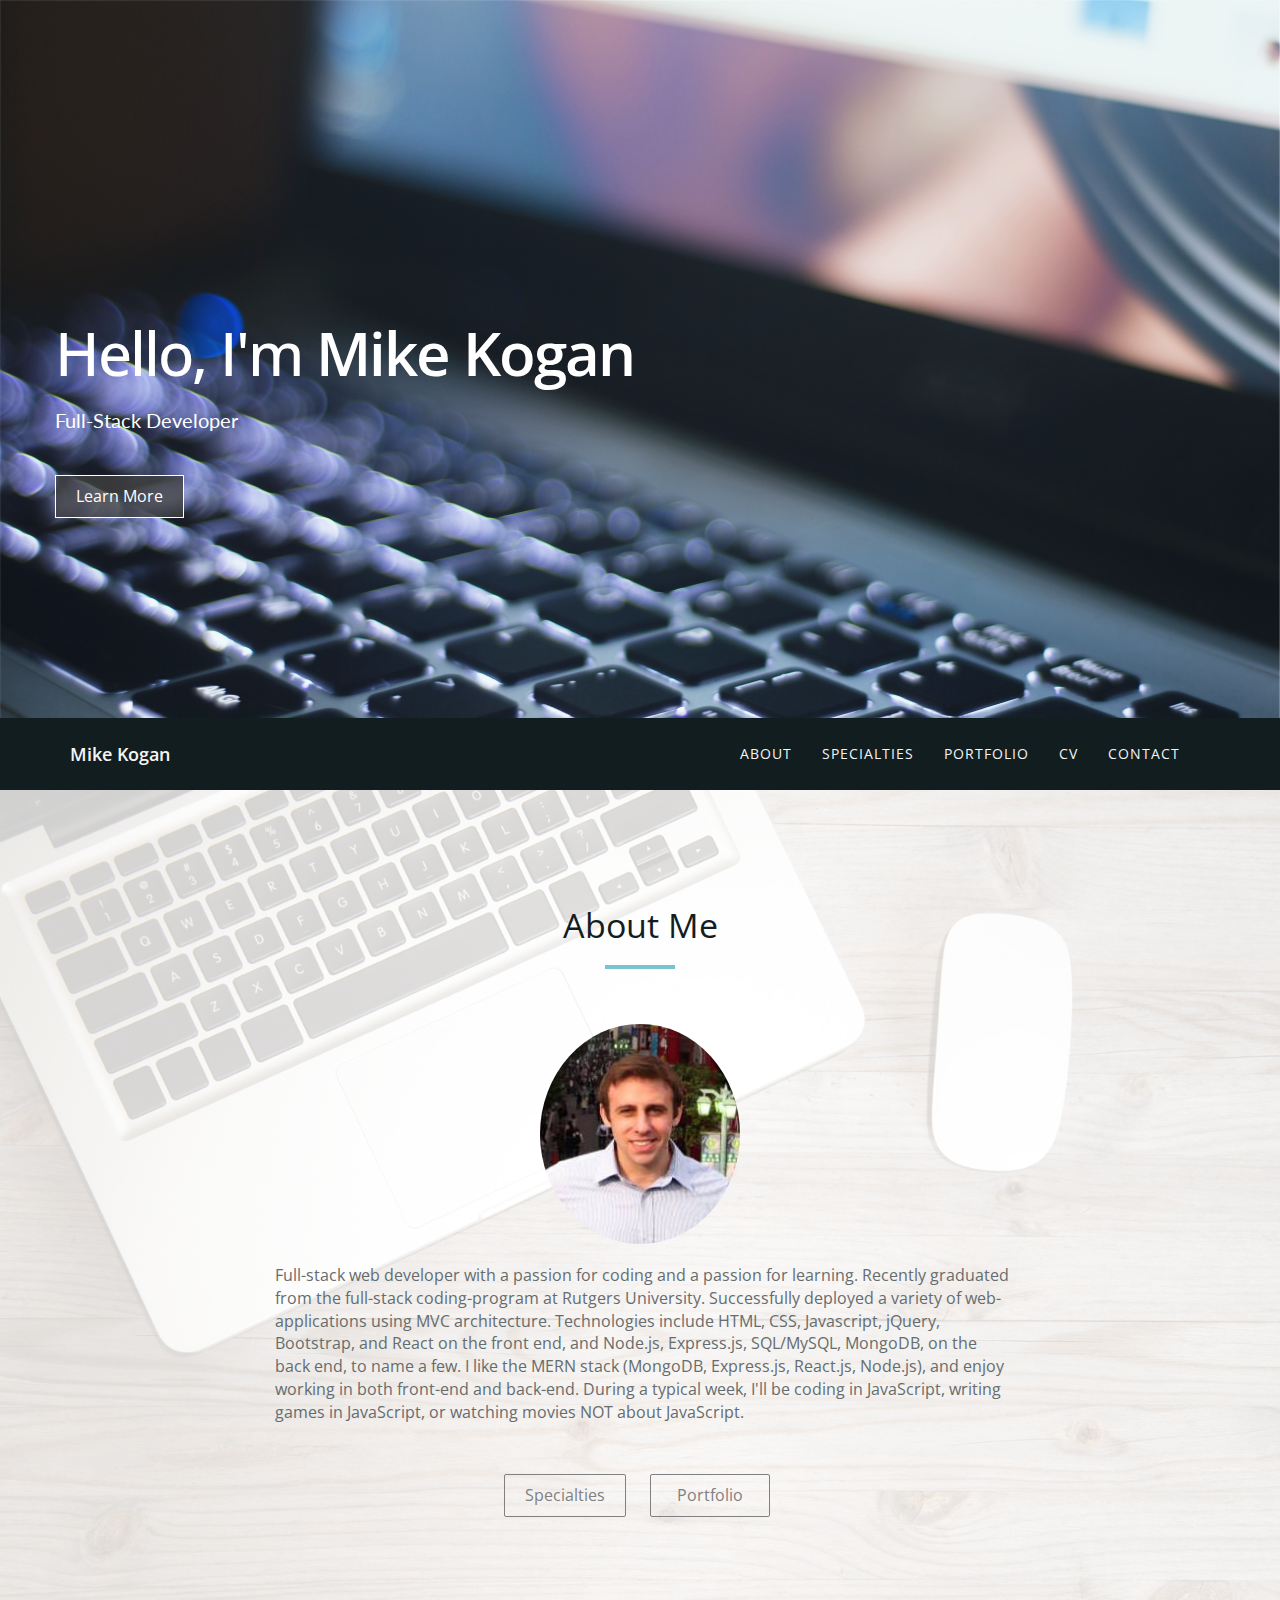
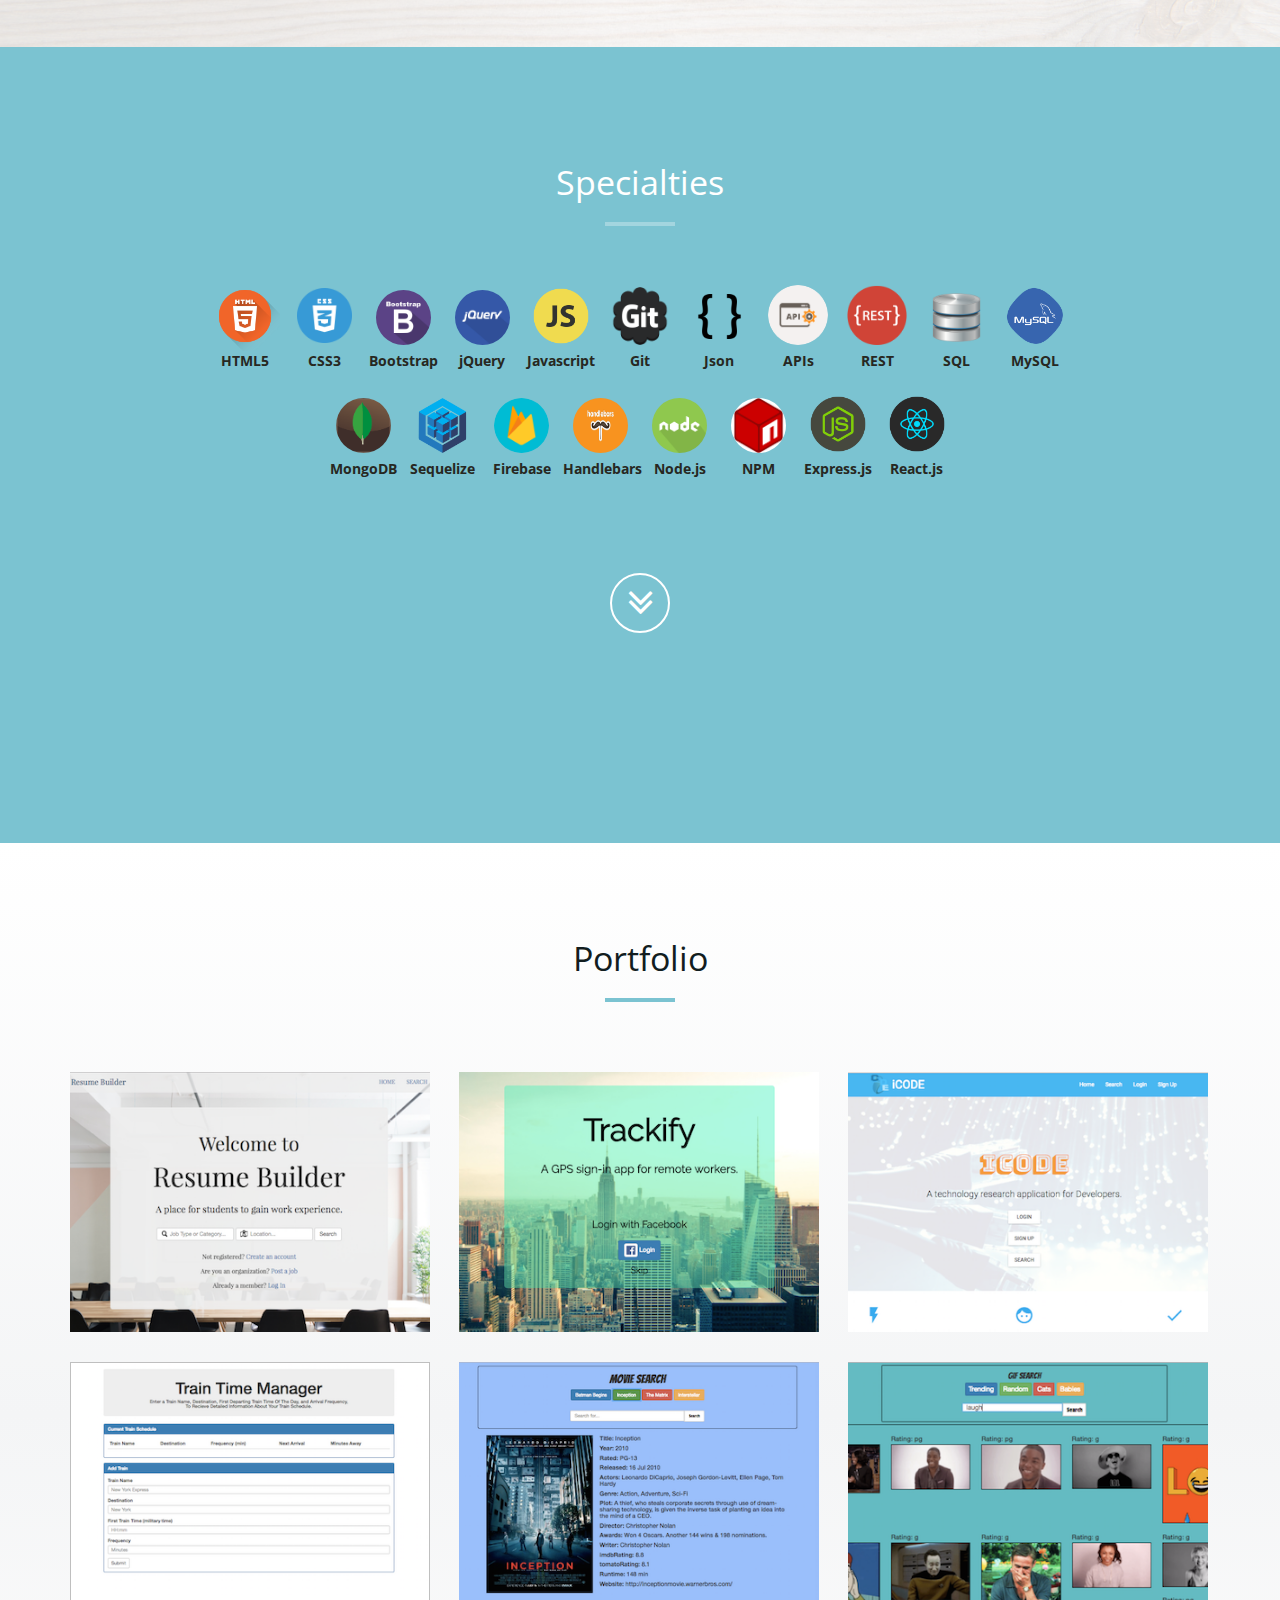
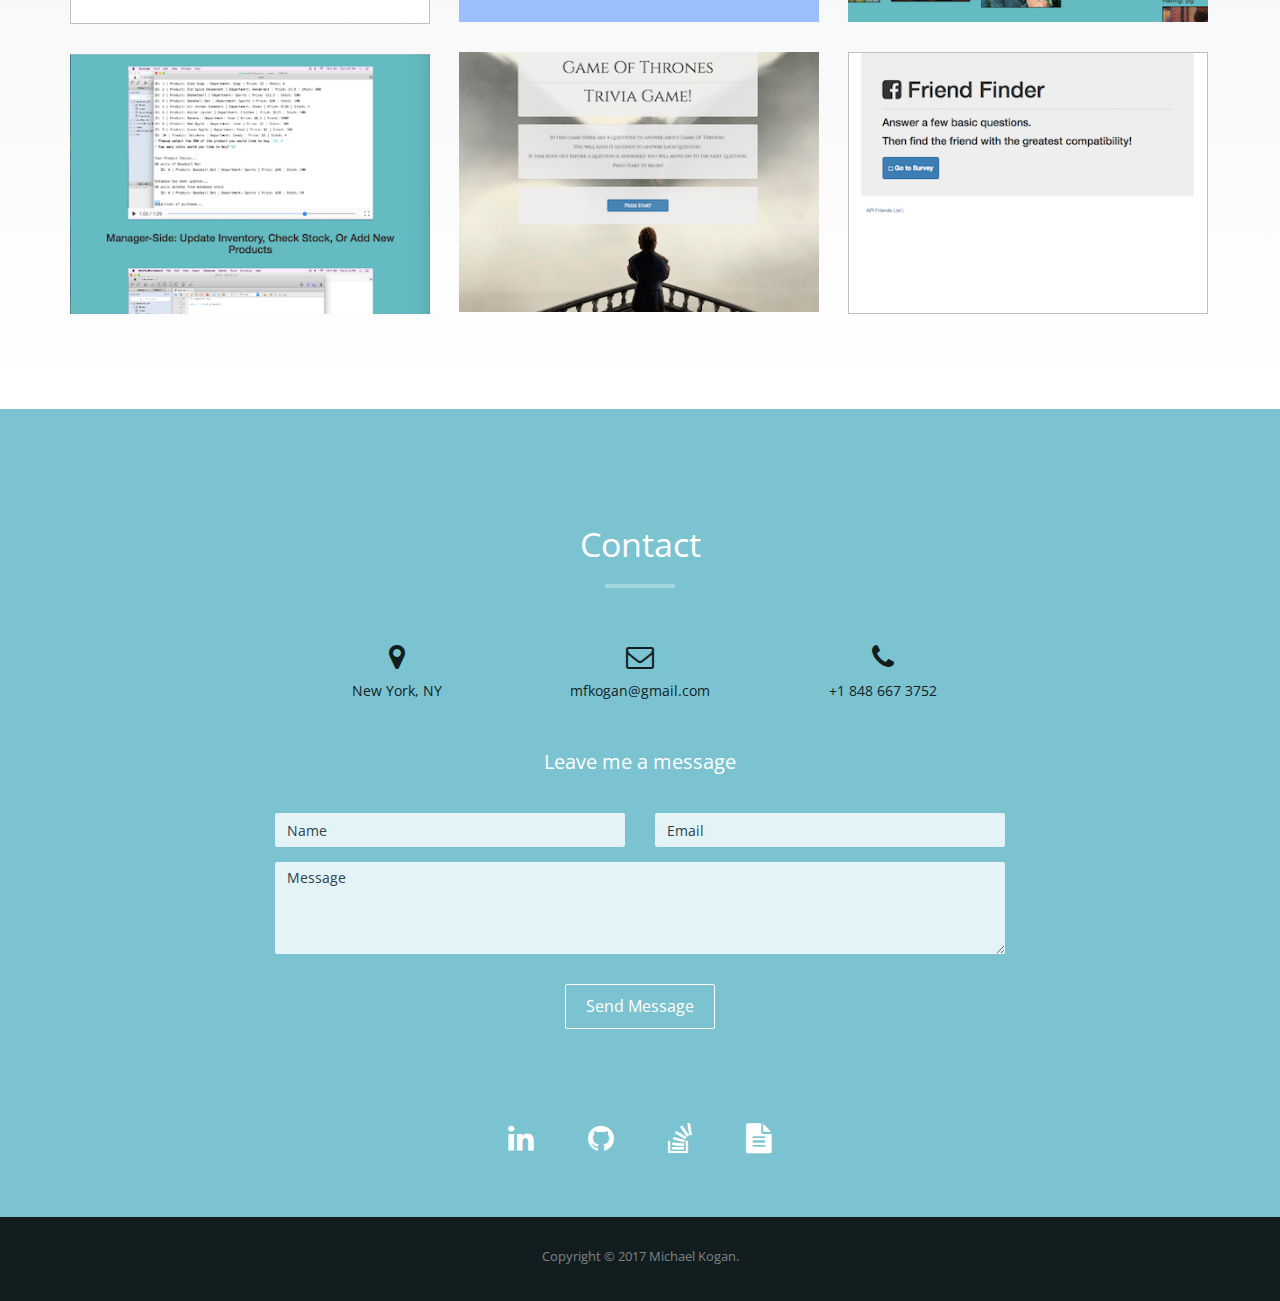
<file: index.html>
<!DOCTYPE html>
<html lang="en">
<head>
<meta charset="utf-8">
<meta name="viewport" content="width=device-width, initial-scale=1">
<title>MikeKogan.me</title>
<meta name="description" content="">
<meta name="author" content="">

<!-- Favicons
    ================================================== -->
<link rel="shortcut icon" href="assets/img/favicon.ico.html" type="image/x-icon">
<link rel="apple-touch-icon" href="assets/img/apple-touch-icon.png.html">
<link rel="apple-touch-icon" sizes="72x72" href="assets/img/apple-touch-icon-72x72.png.html">
<link rel="apple-touch-icon" sizes="114x114" href="assets/img/apple-touch-icon-114x114.png.html">

<!-- Bootstrap -->
<link rel="stylesheet" type="text/css"  href="assets/css/bootstrap.css">
<link rel="stylesheet" type="text/css" href="assets/fonts/font-awesome/css/font-awesome.css">

<!-- Stylesheet
    ================================================== -->
<link rel="stylesheet" type="text/css"  href="assets/css/style.css">
<link rel="stylesheet" type="text/css" href="assets/css/prettyPhoto.css">
<link href='http://fonts.googleapis.com/css?family=Lato:400,700,900,300' rel='stylesheet' type='text/css'>
<link href='http://fonts.googleapis.com/css?family=Open+Sans:400,700,800,600,300' rel='stylesheet' type='text/css'>
<script type="text/javascript" src="assets/js/modernizr.custom.js.html"></script>

<!-- HTML5 shim and Respond.js for IE8 support of HTML5 elements and media queries -->
<!-- WARNING: Respond.js doesn't work if you view the page via file:// -->
<!--[if lt IE 9]>
      <script src="https://oss.maxcdn.com/html5shiv/3.7.2/html5shiv.min.js"></script>
      <script src="https://oss.maxcdn.com/respond/1.4.2/respond.min.js"></script>
    <![endif]-->
</head>

<!-- Favicon -->
<link rel="shortcut icon" href="assets/img/logo/favicon1.ico" type="image/x-icon" />

<body id="page-top" data-spy="scroll" data-target=".navbar-fixed-top">



<!-- 
oooo                                  .o8                     
`888                                 "888                     
 888 .oo.    .ooooo.   .oooo.    .oooo888   .ooooo.  oooo d8b 
 888P"Y88b  d88' `88b `P  )88b  d88' `888  d88' `88b `888""8P 
 888   888  888ooo888  .oP"888  888   888  888ooo888  888     
 888   888  888    .o d8(  888  888   888  888    .o  888     
o888o o888o `Y8bod8P' `Y888""8o `Y8bod88P" `Y8bod8P' d888b    
       -->                                                        
                                                              
                                                            
<!-- Header -->
<header id="header">
  <div class="intro">
    <div class="container">
      <div class="row" >
        <div class="intro-text">
          <h1>Hello, I'm <span class="name">Mike Kogan</span></h1>
          <p > Full-Stack Developer</p>
          <a href="index.html#about" class="btn btn-default btn-lg page-scroll" id="learnMoreBtn">Learn More</a> </div>
      </div>
    </div>
  </div>
</header>



<!--                                   
                                  
ooo. .oo.    .oooo.   oooo    ooo 
`888P"Y88b  `P  )88b   `88.  .8'  
 888   888   .oP"888    `88..8'   
 888   888  d8(  888     `888'    
o888o o888o `Y888""8o     `8'     
                                                            
-->

<!-- Navigation -->
<div id="nav">
  <nav class="navbar navbar-custom">
    <div class="container">
      <div class="navbar-header">
        <button type="button" class="navbar-toggle" data-toggle="collapse" data-target=".navbar-main-collapse"> <i class="fa fa-bars"></i> </button>
        <a class="navbar-brand page-scroll" href="index.html#page-top">Mike Kogan</a> </div>
      
      <!-- Collect the nav links, forms, and other content for toggling -->
      <div class="collapse navbar-collapse navbar-right navbar-main-collapse">
        <ul class="nav navbar-nav">
          <!-- Hidden li included to remove active class from about link when scrolled up past about section -->
          <li class="hidden"> <a href="index.html#page-top"></a> </li>
          <li> <a class="page-scroll" href="index.html#about">About</a> </li>
          <li> <a class="page-scroll" href="index.html#skills">Specialties</a> </li>
          <li> <a class="page-scroll" href="index.html#portfolio">Portfolio</a> </li>
          <li> <a class="page-scroll" href="https://docs.google.com/document/d/1vWWgzU0MBbLZhYkD1YJL98wIyxA3Kai44Q2A1RQT-yk/edit?usp=sharing" target="_blank">CV</a> </li>
          <li> <a class="page-scroll" href="index.html#contact">Contact</a> </li>
        </ul>
      </div>
    </div>
  </nav>
</div>




<!-- 
           .o8                                 .   
          "888                               .o8   
 .oooo.    888oooo.   .ooooo.  oooo  oooo  .o888oo 
`P  )88b   d88' `88b d88' `88b `888  `888    888   
 .oP"888   888   888 888   888  888   888    888   
d8(  888   888   888 888   888  888   888    888 . 
`Y888""8o  `Y8bod8P' `Y8bod8P'  `V88V"V8P'   "888" 
                                                   
                                                                                                  
 -->

<!-- About Section -->
<div id="about">
  <div class="container">
    <div class="section-title text-center center">
      <h2>About Me</h2>
      <hr>
    </div>
    <div class="row">
      <div class="col-md-12 text-center"><img src="assets/img/profile_photo.jpg" class="img-responsive" id="profilePhoto"></div>
      <div class="col-md-8 col-md-offset-2">
        <div class="about-text">
          <p>Full-stack web developer with a passion for coding and a passion for learning. Recently graduated from the full-stack coding-program at Rutgers University. Successfully deployed a variety of web-applications using MVC architecture. Technologies include HTML, CSS, Javascript, jQuery, Bootstrap, and React on the front end, and Node.js, Express.js, SQL/MySQL, MongoDB, on the back end, to name a few. I like the MERN stack (MongoDB, Express.js, React.js, Node.js), and enjoy working in both front-end and back-end. During a typical week, I'll be coding in JavaScript, writing games in JavaScript, or watching movies NOT about JavaScript. </p>
          <p class="text-center"><a href="index.html#skills" class="btn btn-default btn-lg page-scroll" id="aboutSkillsBtn">Specialties</a><a href="index.html#portfolio" class="btn btn-default btn-lg page-scroll" id="aboutProfileBtn" >Portfolio</a></p>
        </div>
      </div>
    </div>
  </div>
</div>

 
<!-- 
         oooo         o8o  oooo  oooo           
         `888         `"'  `888  `888           
 .oooo.o  888  oooo  oooo   888   888   .oooo.o 
d88(  "8  888 .8P'   `888   888   888  d88(  "8 
`"Y88b.   888888.     888   888   888  `"Y88b.  
o.  )88b  888 `88b.   888   888   888  o.  )88b 
8""888P' o888o o888o o888o o888o o888o 8""888P' 
                                                                                             
 -->


<!-- Skills Section -->
<div id="skills" class="text-center">
  
  <div class="container">
    <div class="section-title center">
      <h2 id="specialties">Specialties</h2>
      <hr>
    </div>

<div class="row skillDiv col-lg-10 col-lg-offset-1 col-md-12 ">
    

        <div class="skill">
        <img src="assets/img/logo/html5.png" class="logo">
        <p><strong>HTML5</strong></p>
        </div>

        <div class="skill">        
        <img src="assets/img/logo/css3.png" class="logo" style="height:55px;margin-bottom:8px;">
        <p><strong>CSS3</strong></p>
        </div>

        <div class="skill">   
        <img src="assets/img/logo/bootstrap.png" class="logo" style="height:55px;margin-bottom:6px;border-radius:50px">
        <p><strong>Bootstrap</strong></p>
        </div>

        <div class="skill">   
        <img src="assets/img/logo/jquery.png" class="logo" style="height:55px;margin-bottom:6px;border-radius:50px">
        <p><strong>jQuery</strong></p>
        </div>

        <div class="skill">   
        <img src="assets/img/logo/javascript.png" class="logo">
        <p><strong>Javascript</strong></p>
        </div>

        <div class="skill">   
        <img src="assets/img/logo/git.png" class="logo" style="height:58px;margin-bottom:6px;border-radius:50px">
        <p><strong>Git</strong></p>
        </div>

        <div class="skill" >   
        <img src="assets/img/logo/json.png" class="logo" style="height:45px;margin-bottom:12px;">
        <p><strong>Json</strong></p>
        </div>

        <div class="skill">   
        <img src="assets/img/logo/api.png" class="logo" style="height:60px;margin-bottom:6px;border-radius:50px">
        <p><strong>APIs</strong></p>
        </div>

        <div class="skill">  
        <img src="assets/img/logo/rest.png" class="logo" style="height:60px; margin-bottom:6px;">
        <p><strong>REST</strong></p>
        </div>

        <div class="skill">
        <img src="assets/img/logo/sql.png" class="logo" style="height:49px;margin-bottom:9px;">
        <p><strong>SQL</strong></p>
        </div>

        <div class="skill">   
        <img src="assets/img/logo/mysql.png" class="logo">
        <p><strong>MySQL</strong></p>
        </div>

        <div class="skill">
        <img src="assets/img/logo/mongodb.png" class="logo" style="height:55px;margin-bottom:6px;border-radius:50px">
        <p><strong>MongoDB</strong></p>
        </div>




        <div class="skill">
        <img src="assets/img/logo/sequelize.png" class="logo" style="height:55px;margin-bottom:6px;border-radius:50px; width:55px;">
        <p><strong>Sequelize</strong></p>
        </div>

        <div class="skill">
        <img src="assets/img/logo/firebase.png" class="logo" style="height:55px;margin-bottom:6px;border-radius:50px; width:55px;">
        <p><strong>Firebase</strong></p>
        </div>

        <div class="skill">
        <img src="assets/img/logo/handlebars.jpg" class="logo" style="height:55px;margin-bottom:6px;border-radius:50px; width:55px;">
        <p><strong>Handlebars</strong></p>
        </div>

        <div class="skill">
        <img src="assets/img/logo/node.png" class="logo" style="height:55px;margin-bottom:6px;border-radius:50px">
        <p><strong>Node.js</strong></p>
        </div>

        <div class="skill">
        <img src="assets/img/logo/npm.png" class="logo" style="height:55px;margin-bottom:6px;border-radius:50px;width:55px;">
        <p><strong>NPM</strong></p>
        </div>

        <div class="skill">   
        <img src="assets/img/logo/express.png" class="logo">
        <p><strong>Express.js</strong></p>
        </div>

        <div class="skill">   
        <img src="assets/img/logo/react.png" class="logo">
        <p><strong>React.js</strong></p>
        </div>
    
    <p style="margin-top:80px">
    <a href="index.html#portfolio" class="page-scroll">
    <span >
    <i class="fa fa-angle-double-down fa-3x" id="skillsDownButton"></i></span></a></p>
    
        </div>
    </div>
</div>



<!-- 
                                  .    .o88o.           oooo   o8o            
                                .o8    888 `"           `888   `"'            
oo.ooooo.   .ooooo.  oooo d8b .o888oo o888oo   .ooooo.   888  oooo   .ooooo.  
 888' `88b d88' `88b `888""8P   888    888    d88' `88b  888  `888  d88' `88b 
 888   888 888   888  888       888    888    888   888  888   888  888   888 
 888   888 888   888  888       888 .  888    888   888  888   888  888   888 
 888bod8P' `Y8bod8P' d888b      "888" o888o   `Y8bod8P' o888o o888o `Y8bod8P' 
 888                                                                          
o888o                                                                         
                                                                              
 -->

<!-- Portfolio Section -->
<div id="portfolio">
  <div class="container">
    <div class="section-title text-center center">
      <h2 id="portfolioTitle">Portfolio</h2>
      <hr>
    </div>
    
<!--     <div class="categories">
      <ul class="cat">
        <li>
          <ol class="type">
            <li><a href="#" data-filter="*" class="active">All</a></li>
            <li><a href="#" data-filter=".web">Web Design</a></li>
            <li><a href="#" data-filter=".app">App Development</a></li>
            <li><a href="#" data-filter=".branding">Branding</a></li>
          </ol>
        </li>
      </ul> -->
      
      <!-- <div class="clearfix"></div> -->
    <!-- </div> -->
    <div class="row">
      <div class="portfolio-items">

        <div class="col-sm-6 col-md-4 col-lg-4 app">
          <div class="portfolio-item">
            <div class="hover-bg"> 
          <a href="https://resumebuilder-app.herokuapp.com/" title="Resume Builder" target="_blank">
              <div class="hover-text">
                <h4><strong>Resume Builder</strong></h4>
                <small><strong>Job Search And Posting Site </strong><br><br> React, Javascript, Bootstrap, jQuery, <br> Google Place API, SQL Database, Node Server</small> </div>
              <img src="assets/img/portfolio/resumebuilder-small.png" class="img-responsive" alt="Resume Builder"> </a> </div>
          </div>
        </div>

        <div class="col-sm-6 col-md-4 col-lg-4 web">
          <div class="portfolio-item">
            <div class="hover-bg">
            
            <a href="https://trackify-application.herokuapp.com/" target="_blank">
              <div class="hover-text">
                <h4><strong>Trackify</strong></h4>
                <small><strong>GPS Sign-In App For <br/> Remote Workers</strong><br><br>Javascript, Google Maps API, Firebase Auth, Moment.js </small>
              </div>

              <img src="assets/img/portfolio/trackify-small.png" class="img-responsive" alt="Trackify"> 
              </a>
              </div>
              
          </div>
        </div>

        <div class="col-sm-6 col-md-4 col-lg-4 web">
          <div class="portfolio-item">
            <div class="hover-bg"> 
                <a href="https://icode-application.herokuapp.com" target="_blank">
                    <div class="hover-text">
                        <h4><strong>iCode</strong></h4>
                        <small><strong>Code Learning Resource <br> and Search Engine</strong><br><br>React, Materialize, Javascript, Stormpath Auth, MongoDB Database, Node Server</small> 
                    </div>
                <img src="assets/img/portfolio/icode-small.png" class="img-responsive" alt="iCode"> 
                </a> 
            </div>
          </div>
        </div>

        <div class="col-sm-6 col-md-4 col-lg-4 app">
          <div class="portfolio-item" style="border:1px solid #bfbfbf">
            <div class="hover-bg"> 
            <a href="assets/html/traintimemanager/index.html" target="_blank">
              <div class="hover-text">
                <h4><strong>Train Schedule Manager</strong></h4>
                <small>Javascript, Bootstrap, jQuery, Moment.js,<br> Firebase Database</small> </div>
              <img src="assets/img/portfolio/traintimemanager-small.png" class="img-responsive" alt="Train Schedule Manager" > </a> </div>
          </div>
        </div>

        <div class="col-sm-6 col-md-4 col-lg-4 branding app">
          <div class="portfolio-item">
            <div class="hover-bg"> 
            <a href="assets/html/moviesearch/index.html" target="_blank">
              <div class="hover-text">
                <h4><strong>Movie Search</strong></h4><br>
                <small>Javascript, AJAX, jQuery, and Bootstrap</small> </div>
              <img src="assets/img/portfolio/moviegif-small.png" class="img-responsive" alt="Movie Search"> </a> </div>
          </div>
        </div>

        <div class="col-sm-6 col-md-4 col-lg-4 branding">
          <div class="portfolio-item">
            <div class="hover-bg"> 
            <a href="assets/html/giphyapi/index.html" target="_blank">
              <div class="hover-text">
                <h4><strong>Gif Search</strong></h4><br>
                <small>Javascript, AJAX, jQuery, and Bootstrap</small> </div>
              <img src="assets/img/portfolio/giphyapi-small.png" class="img-responsive" alt="Gif Search"> </a> </div>
          </div>
        </div>
        
        <div class="col-sm-6 col-md-4 col-lg-4 web">
          <div class="portfolio-item">
            <div class="hover-bg"> 
            <a href="assets/html/gottrivia/index.html" target="_blank">
              <div class="hover-text">
                <h4><strong>Game Of Thrones <br/> Trivia Game</strong></h4><br>
                <small>Javascript, jQuery, and Bootstrap</small> </div>
              <img src="assets/img/portfolio/gottrivia-small.png" class="img-responsive" alt="Game Of Thrones Trivia"> </a> </div>
          </div>
        </div>

        <div class="col-sm-6 col-md-4 col-lg-4 web" >
          <div class="portfolio-item" style="border:1px solid #bfbfbf">
            <div class="hover-bg"> 
            <a href="assets/img/portfolio/friendfinder.png" title="Coming Soon..." rel="prettyPhoto">
              <div class="hover-text">
                <h4><strong>Coming Soon...</strong></h4>
                <small><strong>Friend Finder Dating App</strong><br><br> Javascript, Bootstrap, Node.js Server, SQL Database</small> </div>
              <img src="assets/img/portfolio/friendfinder-small.png" class="img-responsive" alt="Friend Finder"> </a> </div>
          </div>
        </div>


        <div class="col-sm-6 col-md-4 col-lg-4 web">
          <div class="portfolio-item">
            <div class="hover-bg"> 
            <a href="assets/html/bamazon/index.html" target="_blank">
              <div class="hover-text">
                <h4><strong>Inventory Management <br/>System</strong></h4><br>
                <small>Node.js Server, SQL Database, <br> Inquirer and Prompt npm packages</small> </div>
              <img src="assets/img/portfolio/bamazon-small.png" class="img-responsive" alt="Project Title"> </a> </div>
          </div>
        </div>


      </div>
    </div>
  </div>
</div>




<!-- 
                                    .                           .   
                                  .o8                         .o8   
 .ooooo.   .ooooo.  ooo. .oo.   .o888oo  .oooo.    .ooooo.  .o888oo 
d88' `"Y8 d88' `88b `888P"Y88b    888   `P  )88b  d88' `"Y8   888   
888       888   888  888   888    888    .oP"888  888         888   
888   .o8 888   888  888   888    888 . d8(  888  888   .o8   888 . 
`Y8bod8P' `Y8bod8P' o888o o888o   "888" `Y888""8o `Y8bod8P'   "888" 
                                                                    
                                                                                                                                       
 -->


<!-- Contact Section -->
<div id="contact" class="text-center">
  <div class="container">
    <div class="section-title center">
      <h2>Contact</h2>
      <hr>
    </div>
    <div class="col-md-8 col-md-offset-2" id="city">
      <div class="col-md-4"> <i class="fa fa-map-marker fa-2x"></i>
        <p>New York, NY </p>
      </div>
      <div class="col-md-4"> <i class="fa fa-envelope-o fa-2x"></i>
        <p>mfkogan@gmail.com</p>
      </div>
      <div class="col-md-4"> <i class="fa fa-phone fa-2x"></i>
        <p> +1 848 667 3752</p>
      </div>
      <div class="clearfix"></div>
    </div>
    <div class="col-md-8 col-md-offset-2">
      <h3>Leave me a message</h3>
      <form name="sentMessage" id="contactForm" novalidate>
        <div class="row">
          <div class="col-md-6">
            <div class="form-group">
              <input type="text" id="name" class="form-control" placeholder="Name" required="required">
              <p class="help-block text-danger"></p>
            </div>
          </div>
          <div class="col-md-6">
            <div class="form-group">
              <input type="email" id="email" class="form-control" placeholder="Email" required="required">
              <p class="help-block text-danger"></p>
            </div>
          </div>
        </div>
        <div class="form-group">
          <textarea name="message" id="message" class="form-control" rows="4" placeholder="Message" required></textarea>
          <p class="help-block text-danger"></p>
        </div>
        <div id="success"></div>
        <button type="submit" class="btn btn-default" id="sendMessage">Send Message</button>
      </form>
      <div class="social">
        <ul>

          <li class="socialMediaIcon"><a title="LinkedIn" href="https://www.linkedin.com/in/michaelfkogan" target="_blank"><i class="fa fa-linkedin"></i></a></li>
          <li class="socialMediaIcon"><a title="Github" href="https://github.com/MichaelFKogan" target="_blank"><i class="fa fa-github"></i></a></li>
          <li class="socialMediaIcon"><a title="Stack Overflow" href="http://stackoverflow.com/users/story/7146869?view=Timeline" target="_blank"><i class="fa fa-stack-overflow"></i></a></li>
            <li class="socialMediaIcon"><a title="CV" href="https://docs.google.com/document/d/1KuhMoc7A9rTlq2UztyWAfkhZHScGaW3-gJ8SscN04sI/edit?usp=sharing" target="_blank"><i class="fa fa-file-text"></i></a></li>


        </ul>
      </div>
    </div>
  </div>
</div>




<!-- 

 .o88o.                         .                      
 888 `"                       .o8                      
o888oo   .ooooo.   .ooooo.  .o888oo  .ooooo.  oooo d8b 
 888    d88' `88b d88' `88b   888   d88' `88b `888""8P 
 888    888   888 888   888   888   888ooo888  888     
 888    888   888 888   888   888 . 888    .o  888     
o888o   `Y8bod8P' `Y8bod8P'   "888" `Y8bod8P' d888b    
                                                       
                                                                                                         
 -->

<div id="footer">
  <div class="container text-center">
    <div class="fnav">
      <p>Copyright &copy; 2017 Michael Kogan. </p>
    </div>
  </div>
</div>


<!-- 
                             o8o                 .   
                             `"'               .o8   
 .oooo.o  .ooooo.  oooo d8b oooo  oo.ooooo.  .o888oo 
d88(  "8 d88' `"Y8 `888""8P `888   888' `88b   888   
`"Y88b.  888        888      888   888   888   888   
o.  )88b 888   .o8  888      888   888   888   888 . 
8""888P' `Y8bod8P' d888b    o888o  888bod8P'   "888" 
                                   888               
                                  o888o              
                                                     
 -->



<script type="text/javascript" src="assets/js/jquery.1.11.1.js"></script> 
<script type="text/javascript" src="assets/js/bootstrap.js"></script> 
<script type="text/javascript" src="assets/js/SmoothScroll.js"></script> 
<script type="text/javascript" src="assets/js/easypiechart.js"></script> 
<script type="text/javascript" src="assets/js/jquery.prettyPhoto.js"></script> 
<script type="text/javascript" src="assets/js/jquery.isotope.js"></script> 
<script type="text/javascript" src="assets/js/jquery.counterup.js"></script> 
<script type="text/javascript" src="assets/js/waypoints.js"></script> 
<script type="text/javascript" src="assets/js/jqBootstrapValidation.js"></script> 
<script type="text/javascript" src="assets/js/contact_me.js"></script> 
<script type="text/javascript" src="assets/js/main.js"></script>
</body>
</html>
</file>
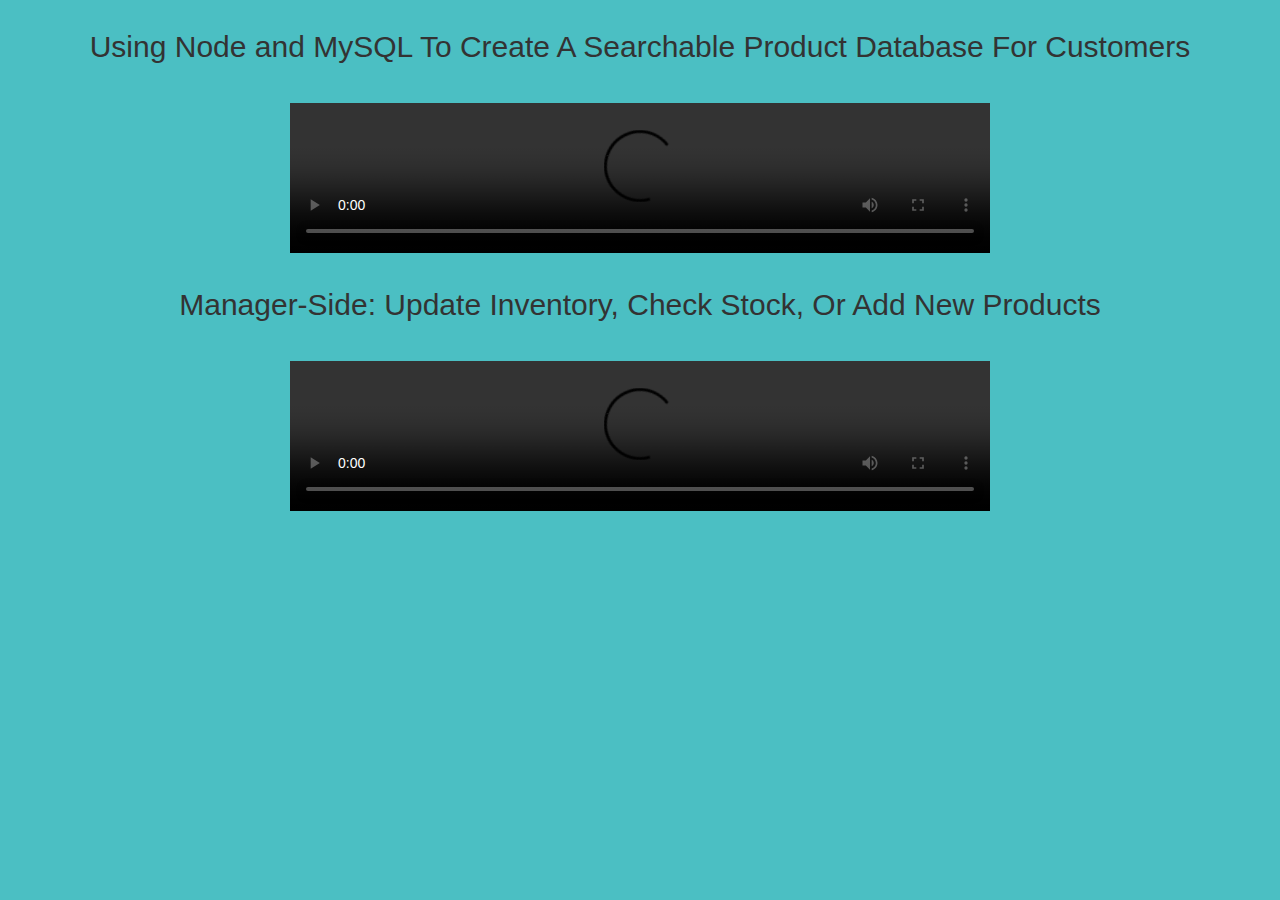
<file: assets/html/bamazon/index.html>
<!DOCTYPE html>
<html>
<head>
<meta http-equiv="Content-Type" content="text/html; charset=utf-8"
>
	<title></title>


    <!-- Added a link to Bootstrap Online-->
    <link rel="stylesheet" href="https://maxcdn.bootstrapcdn.com/bootstrap/3.3.6/css/bootstrap.min.css" integrity="sha384-1q8mTJOASx8j1Au+a5WDVnPi2lkFfwwEAa8hDDdjZlpLegxhjVME1fgjWPGmkzs7" crossorigin="anonymous">

<!-- Added a link to local bootstrap file -->
<link rel="stylesheet" type="text/css" href="../../css/bootstrap.min.css">



</head>
<body style="background:#4BBFC3"">

<!-- CONTAINER -->
<div class="container">

	<!-- ROW 1 -->
	<div class="row">

		<!-- COLUMN 1 -->
		<div class="col-lg-12 col-md-12 col-sm-12 col-xs-12 center-block text-center">

			<!-- DIV 1 -->
			<div class="className" value="valueName">
			<h2 style="margin-top:30px;"> Using Node and MySQL To Create A Searchable Product Database For Customers</h2>

			<video width="700" height="auto" style="margin-top:30px;" controls>
  				<source src="https://mikekogan.me/assets/html/bamazon/BamazonCustomerScreenRecording.mov" type="video/mp4">
			Your browser does not support the video tag.
				</video>
			
			<h2 style="margin-top:30px;"> Manager-Side: Update Inventory, Check Stock, Or Add New Products </h2>
			<video width="700" height="auto" style="margin-top:30px;" controls>
 				<source src="https://mikekogan.me/assets/html/bamazon/BamazonManagerScreenRecording.mov" type="video/mp4">
			Your browser does not support the video tag.
				</video>


			<!-- END DIV 1 -->
			</div>

		<!-- END COLUMN 1 -->
		</div>
	
	<!-- END ROW 1 -->
	</div>

<!-- END CONTAINER -->
</div>






<!-- Added link to the jQuery Library -->
	<script src="https://code.jquery.com/jquery-2.2.3.js" integrity="sha256-laXWtGydpwqJ8JA+X9x2miwmaiKhn8tVmOVEigRNtP4=" crossorigin="anonymous"></script>

<!-- Link to local jQuery downloaded on my computer -->
<script type="text/javascript" src="../../js/jquery-3.1.0.js.html"></script>

<!-- Adding a local jQuery file. Here you can add all jQuery changes to a seperate file called script.js -->

<script type="text/javascript" src="assets/js/script.js.html"></script>

</body>
</html>
</file>
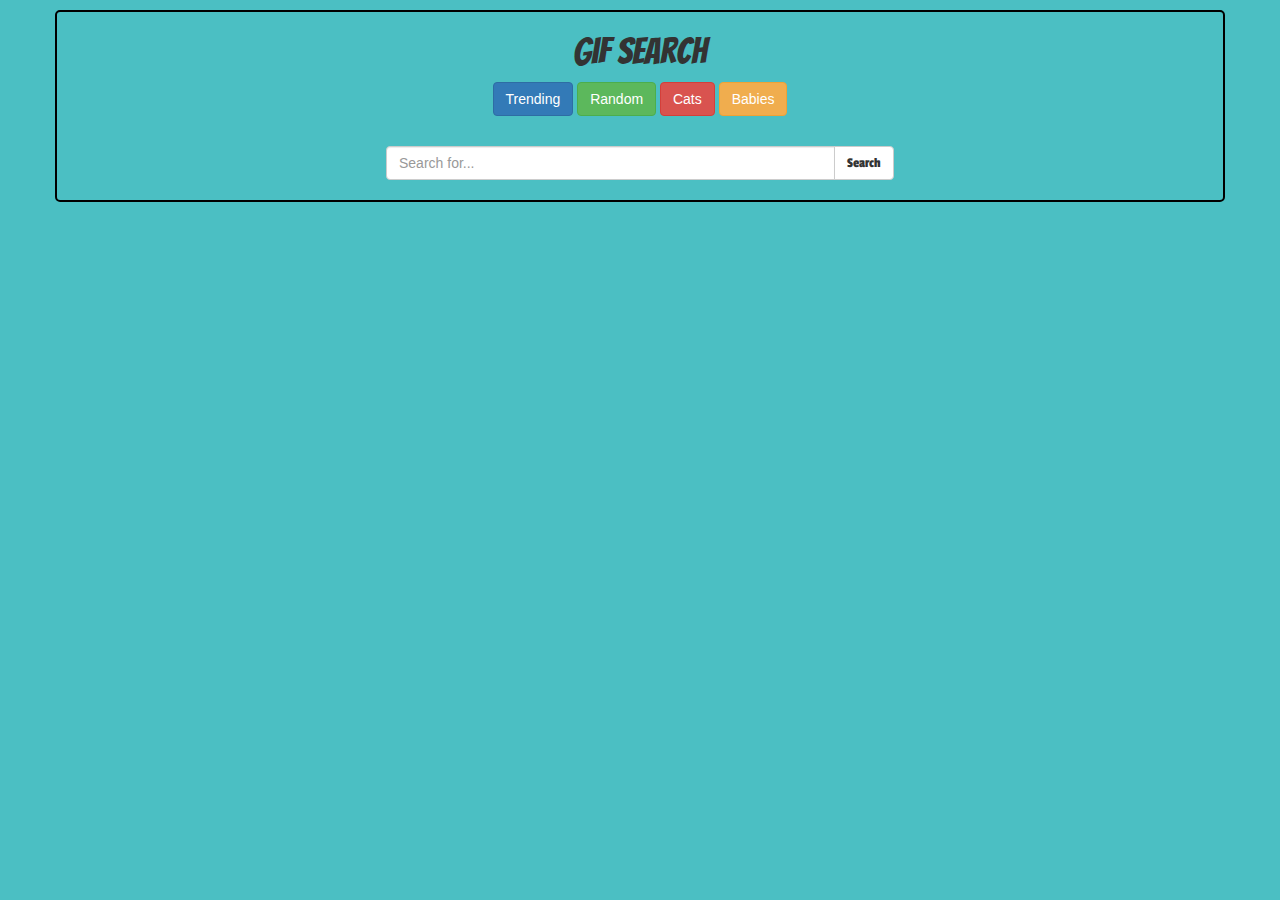
<file: assets/html/giphyapi/index.html>
<!DOCTYPE html>
<html>

<head>
<meta http-equiv="Content-Type" content="text/html; charset=utf-8"
>
    <title>Gif Search</title>
    <style type="text/css">button, div, form, input { margin: 10px;}
    </style>
    <!-- Added a link to Bootstrap Online-->
    <link rel="stylesheet" href="https://maxcdn.bootstrapcdn.com/bootstrap/3.3.6/css/bootstrap.min.css" integrity="sha384-1q8mTJOASx8j1Au+a5WDVnPi2lkFfwwEAa8hDDdjZlpLegxhjVME1fgjWPGmkzs7" crossorigin="anonymous">
    <!-- Added a link to local bootstrap file -->
    <link rel="stylesheet" type="text/css" href="../../css/bootstrap.min.css">
    <link rel="stylesheet" type="text/css" href="style.css">
    <link href="https://fonts.googleapis.com/css?family=Bangers%7CPassion+One%7CPatua+One" rel="stylesheet">
</head>

<body>
    
    
    <!-- SEARCH INPUT AND BUTTON -->
    <div class="container text-center" id="container1" style="border:2px solid black">
        <h1 style="font-family:Bangers">Gif Search</h1>
        
        <div id="gifsView">
          <button type="button" class="btn btn-primary" id="trending" data-name="trending">Trending</button>
          <button type="button" class="btn btn-success gif" data-name="random">Random</button>
          <button type="button" class="btn btn-danger gif" data-name="Cats">Cats</button>
          <button type="button" class="btn btn-warning gif" data-name="Baby">Babies</button>

        </div>

        <form id="gif-form">
            <div class="col-lg-6 col-lg-offset-3 col-md-6 col-md-offset-3 col-sm-8 col-sm-offset-2 col-xs-12">
              <div class="input-group">
                <input type="text" class="form-control" id="gif-input" placeholder="Search for...">
                <span class="input-group-btn">
                  <button class="btn btn-default" style="font-family:Passion one; font-size: 14px;" id="findGif" value="Search" type="button">Search</button>
                </span>
              </div><!-- /input-group -->
            </div><!-- /.col-lg-6 -->
        </form>
    </div>    
    
    <div class="container center-block text-center" id="container2">
        
        <div id="main"></div>

        
    </div>
  
    <!-- Added link to the jQuery Library -->
    <script src="https://code.jquery.com/jquery-2.2.3.js" integrity="sha256-laXWtGydpwqJ8JA+X9x2miwmaiKhn8tVmOVEigRNtP4=" crossorigin="anonymous"></script>
    <!-- Link to local jQuery downloaded on my computer -->
    <script type="text/javascript" src="../../js/jquery-3.1.0.js.html"></script>
    <!-- Adding a local jQuery file. Here you can add all jQuery changes to a seperate file called script.js -->
    <script type="text/javascript" src="scriptCOPY.js"></script>
</body>

</html>
</file>
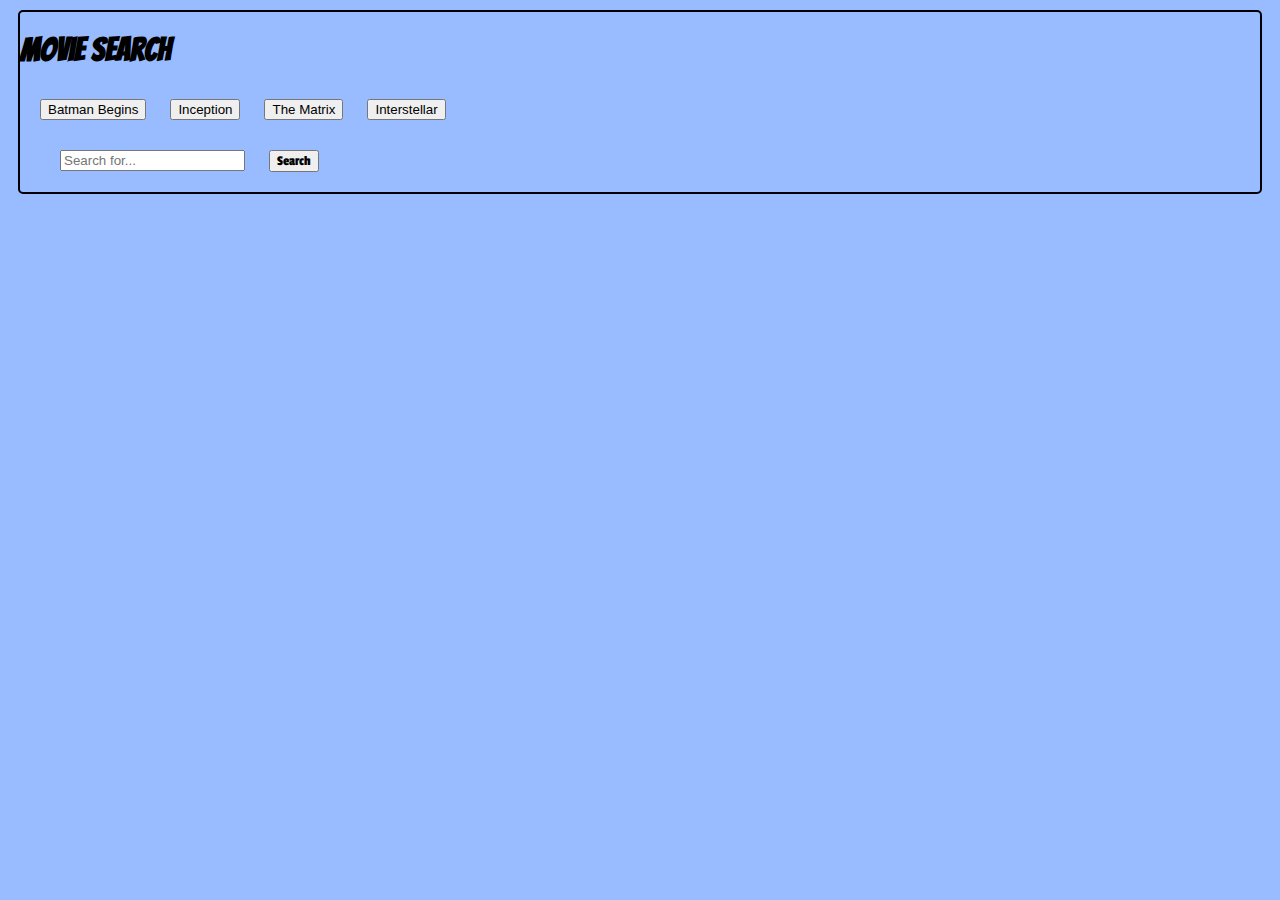
<file: assets/html/moviesearch/index.html>
<!DOCTYPE HTML>
<html>
<head>
<meta http-equiv="Content-Type" content="text/html; charset=utf-8"
>
	<title>Movie Search</title>
    <style type="text/css">button, div, form, input { margin: 10px;}
    </style>
	 <!-- Remote Bootstrap -->
    <link rel="stylesheet" href="https://maxcdn.bootstrapcdn.com/bootstrap/3.3.6/css/bootstrap.min.css" integrity="sha384-1q8mTJOASx8j1Au+a5WDVnPi2lkFfwwEAa8hDDdjZlpLegxhjVME1fgjWPGmkzs7" crossorigin="anonymous">

    <link rel="stylesheet" type="text/css" href="style.css">

    <link href="https://fonts.googleapis.com/css?family=Bangers%7CPassion+One%7CPatua+One" rel="stylesheet">

</head>
<body>

<!-- SEARCH INPUT AND BUTTON -->
    <div class="container text-center" id="container1" style="border:2px solid black">
        <h1 style="font-family:Bangers">Movie Search</h1>
        
        <div id="gifsView">
          <button type="button" class="btn btn-primary gif" id="trending" data-name="Batman Begins">Batman Begins</button>
          <button type="button" class="btn btn-success gif" data-name="Inception">Inception</button>
          <button type="button" class="btn btn-danger gif" data-name="The Matrix">The Matrix</button>
          <button type="button" class="btn btn-warning gif" data-name="Interstellar">Interstellar</button>

        </div>

        <form id="gif-form">
            <div class="col-lg-6 col-lg-offset-3 col-md-6 col-md-offset-3 col-sm-8 col-sm-offset-2 col-xs-12">
              <div class="input-group">
                <input type="text" class="form-control" id="gif-input" placeholder="Search for...">
                <span class="input-group-btn">
                  <button class="btn btn-default" style="font-family:Passion one; font-size: 14px;" id="findGif" value="Search" type="button">Search</button>
                </span>
              </div><!-- /input-group -->
            </div><!-- /.col-lg-6 -->
        </form>
    </div>    
    
<div class="container" id="container2">
        <div id="main"></div>

        
    </div>
 


<script src="http://code.jquery.com/jquery-2.1.3.min.js"></script>

<script type="text/javascript">
	

$('#findGif').on('click', function() { //click
        // console.log($('#gif-input').val().trim())
        if($('#gif-input').val().trim().length < 1 )
        	{alert("Type in a word.")}
        else{
        
        gifDisplay();
    	}
        return false;

    });

function gifDisplay() {
        if ($('#gif-input').val().length > 0) {
            $('#main').empty();
    
    var title = $('#gif-input').val().trim();
	var queryURL = "http://www.omdbapi.com/?t="+title+"&y=&tomatoes=true&plot=short&r=json";
            $.ajax({ url: queryURL, method: 'GET' }).done(function(response) {
                
$('#main').html('<img src= "' + response.Poster + '" style="margin-right:20px;">');
$('#main').append('<h4><b> Title: </b>'+response.Title+' </h4>')
$('#main').append('<h4><b> Year: </b>'+response.Year+' <h4>')
$('#main').append('<h4><b> Rated: </b>'+response.Rated+' <h4>')
$('#main').append('<h4><b> Released: </b>'+response.Released+' <h4>')
$('#main').append('<h4><b> Actors: </b>'+response.Actors+' <h4>')
$('#main').append('<h4><b> Genre: </b>'+response.Genre+' <h4>')
$('#main').append('<h4><b> Plot: </b>'+response.Plot+' <h4>')

$('#main').append('<h4><b> Director: </b>'+response.Director+' </h4>')
$('#main').append('<h4><b> Awards: </b>'+response.Awards+' <h4>')
$('#main').append('<h4><b> Writer: </b>'+response.Writer+' <h4>')
$('#main').append('<h4><b> imdbRating: </b>'+response.imdbRating+' <h4>')
$('#main').append('<h4><b> tomatoRating: </b>'+response.tomatoRating+' <h4>')
$('#main').append('<h4><b> Runtime: </b>'+response.Runtime+' <h4>')
$('#main').append('<h4><b> Website: </b>'+response.Website+' <h4>')
	     		

                // console.log(response);
	     		$('#gif-input').val('');
            });
        }
    }
 // ENTER KEY ADDS ITEM TO LIST
    $(document).keypress(function(e) {
        if (e.which == 13 && $('#gif-input').val().length > 0) {

            $('#main').empty();
            var title = $('#gif-input').val().trim();

			var queryURL = "http://www.omdbapi.com/?t="+title+"&y=&tomatoes=true&plot=short&r=json";

            $.ajax({ url: queryURL, method: 'GET' }).done(function(response) {
                console.log(response);
            
$('#main').html('<img src= "' + response.Poster + '" style="margin-right:20px;">');
$('#main').append('<h4><b> Title: </b>'+response.Title+' </h4>')
$('#main').append('<h4><b> Year: </b>'+response.Year+' <h4>')
$('#main').append('<h4><b> Rated: </b>'+response.Rated+' <h4>')
$('#main').append('<h4><b> Released: </b>'+response.Released+' <h4>')
$('#main').append('<h4><b> Actors: </b>'+response.Actors+' <h4>')
$('#main').append('<h4><b> Genre: </b>'+response.Genre+' <h4>')
$('#main').append('<h4><b> Plot: </b>'+response.Plot+' <h4>')

$('#main').append('<h4><b> Director: </b>'+response.Director+' </h4>')
$('#main').append('<h4><b> Awards: </b>'+response.Awards+' <h4>')
$('#main').append('<h4><b> Writer: </b>'+response.Writer+' <h4>')
$('#main').append('<h4><b> imdbRating: </b>'+response.imdbRating+' <h4>')
$('#main').append('<h4><b> tomatoRating: </b>'+response.tomatoRating+' <h4>')
$('#main').append('<h4><b> Runtime: </b>'+response.Runtime+' <h4>')
$('#main').append('<h4><b> Website: </b>'+response.Website+' <h4>')
                

                // console.log(response);
                $('#gif-input').val('');
                
            });

        }
  // Preventing Search Button From Submitting A Form
    $(function() {
    $("form").submit(function() { return false; });
});
    });


        //Click on button with class gif
    $(document).on('click', '.gif', function() {
        $('#main').empty();
        
        var title = $(this).data("name");

        // console.log($('#gif-input').val().trim());

        var queryURL = "http://www.omdbapi.com/?t="+title+"&y=&tomatoes=true&plot=short&r=json";

        $.ajax({ url: queryURL, method: 'GET' }).done(function(response) {

$('#main').html('<img src= "' + response.Poster + '" style="margin-right:20px;">');
$('#main').append('<h4><b> Title: </b>'+response.Title+' </h4>')
$('#main').append('<h4><b> Year: </b>'+response.Year+' <h4>')
$('#main').append('<h4><b> Rated: </b>'+response.Rated+' <h4>')
$('#main').append('<h4><b> Released: </b>'+response.Released+' <h4>')
$('#main').append('<h4><b> Actors: </b>'+response.Actors+' <h4>')
$('#main').append('<h4><b> Genre: </b>'+response.Genre+' <h4>')
$('#main').append('<h4><b> Plot: </b>'+response.Plot+' <h4>')

$('#main').append('<h4><b> Director: </b>'+response.Director+' </h4>')
$('#main').append('<h4><b> Awards: </b>'+response.Awards+' <h4>')
$('#main').append('<h4><b> Writer: </b>'+response.Writer+' <h4>')
$('#main').append('<h4><b> imdbRating: </b>'+response.imdbRating+' <h4>')
$('#main').append('<h4><b> tomatoRating: </b>'+response.tomatoRating+' <h4>')
$('#main').append('<h4><b> Runtime: </b>'+response.Runtime+' <h4>')
$('#main').append('<h4><b> Website: </b>'+response.Website+' <h4>')
                

                // console.log(response);
                $('#gif-input').val('');
          
        });
    });

</script>


</body>
</html>
</file>
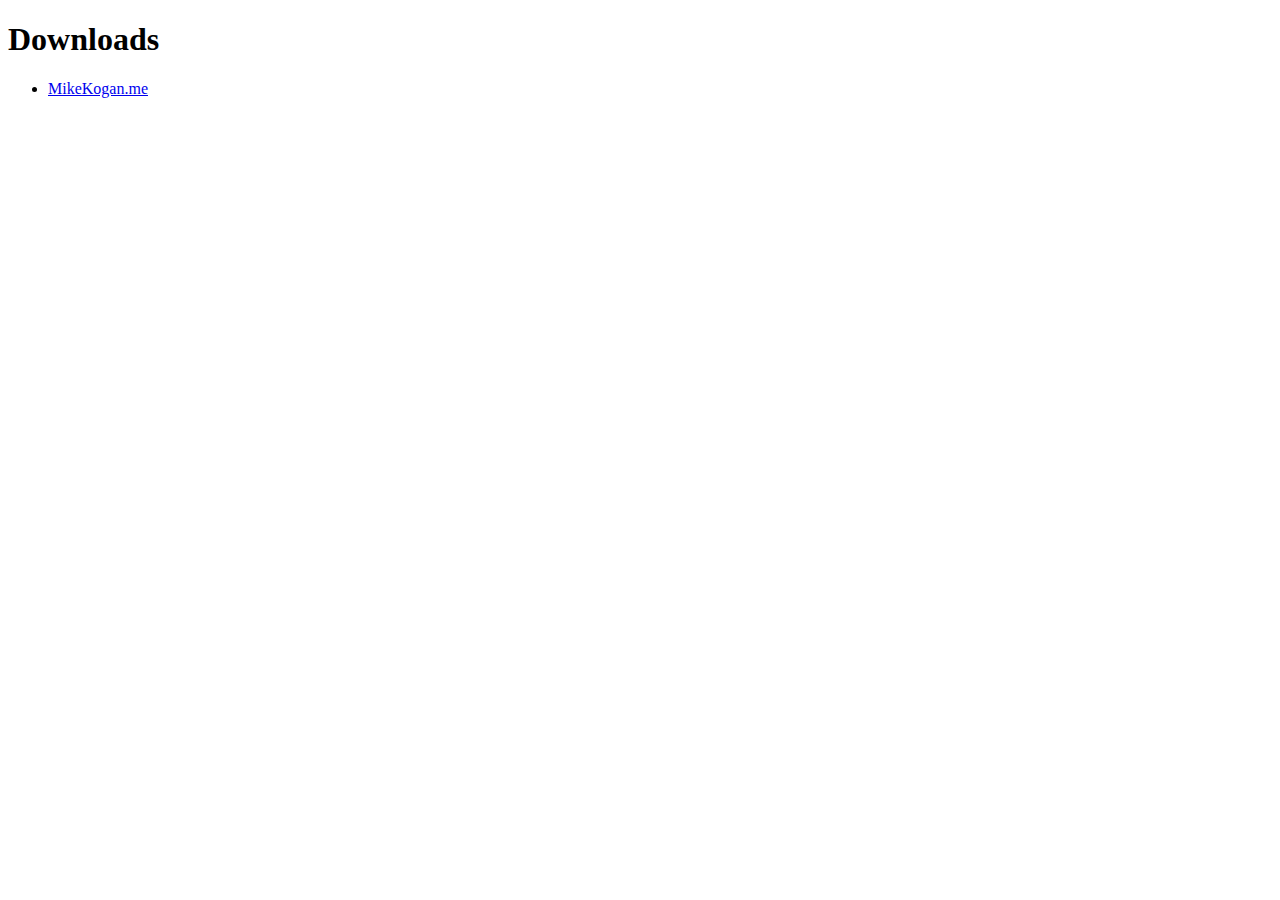
<file: _downloads.html>
<!DOCTYPE html>
<html>
	<head>
		<meta charset="UTF-8">
        <title> Downloads </title>
    </head>
    <body>
        <h1> Downloads </h1>
        <ul>
            <li><a id="https://mikekogan.me/" href="index.html"> MikeKogan.me </a></li>
        </ul>
    </body>
</html>
</file>
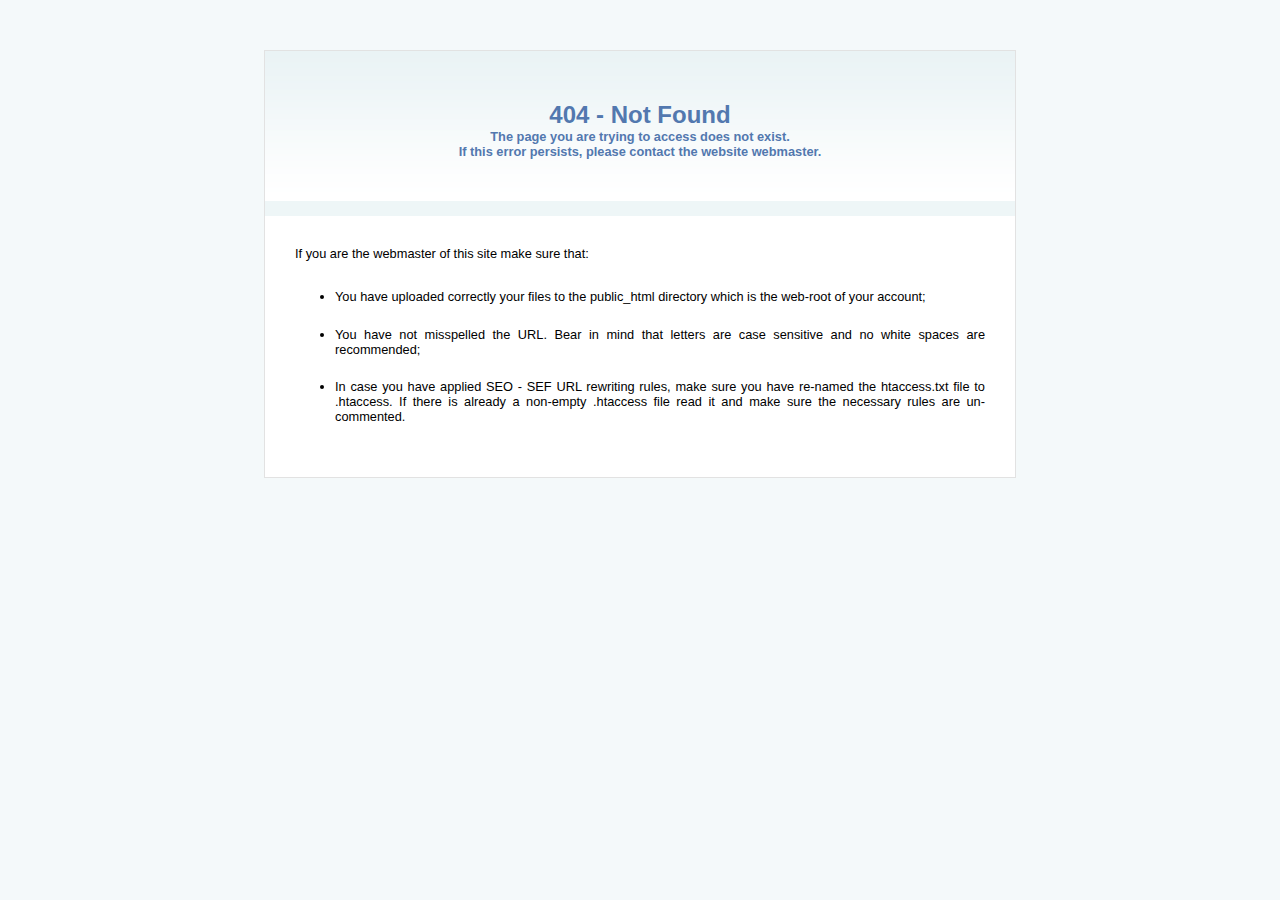
<file: assets/fonts/glyphicons-halflings-regular.eot-.html>
<!DOCTYPE html PUBLIC "-//W3C//DTD XHTML 1.0 Transitional//EN" "http://www.w3.org/TR/xhtml1/DTD/xhtml1-transitional.dtd">
<html xmlns="http://www.w3.org/1999/xhtml"><head>
<meta http-equiv="Content-Type" content="text/html; charset=utf-8"
>
<style type="text/css">body{background-color:#f4f9fa}
.centered{text-align:center}
.container{border:1px solid #e2e2e2;width:750px;margin:50px auto}
.header{height:100px;background-color:#fff;padding-top:50px;background:url("../../error_page.gif") top repeat-x}
.header h1{font: bold 150% Arial, Helvetica, sans-serif; color:#5278af;margin:0;padding:0}
.header h2{font: bold 80% Tahoma, Verdana, sans-serif; color:#5278af;margin:0;padding:0}
.line{height:15px;background-color:#eef6f7}
.error-container{background-color:#fff;font:normal 80% Tahoma, Verdana, sans-serif;color:#000;text-align:justify;padding:30px}
.error-container li{padding-bottom:10px}
</style><title>404 - Not Found</title>

</head>

<body>
<div class="centered">
<div class="container">
<div class="header">
<h1>404 -&nbsp;Not Found</h1>
<h2>The page you are trying to access does not exist. <br />
If this error persists, please contact the website webmaster.</h2>
</div>
<div class="line"></div>
<div class="error-container">If you are the webmaster of this site make sure that:
<br /><br /><ul><li>You have uploaded correctly your files to the public_html directory 
which is the web-root of your account;
</li></ul><ul><li>You have not misspelled the URL. Bear in mind that letters are case 
sensitive and no white spaces are recommended;
</li></ul><ul><li>In case you have applied SEO - SEF URL rewriting rules, make sure you 
have re-named the htaccess.txt file to .htaccess. If there is already a 
non-empty .htaccess file read it and make sure the necessary rules are 
un-commented.
</li></ul></div>
</div>
</div>
</body></html>
</file>
<file: assets/css/style.css>
body, html {
	font-family: 'Open Sans', sans-serif;
	text-rendering: optimizeLegibility !important;
	-webkit-font-smoothing: antialiased !important;
	color: #656c6d;
	width: 100% !important;
	height: 100% !important;
}
h1 {
	font-weight: 700;
}
h1 strong {
	font-weight: 900;
}
h2 {
	line-height: 20px;
	margin: 0;
	color: #121d1f;
	font-weight: 400;
	margin-bottom: 30px;
	font-size: 34px;
}
h3, h4 {
	color: #121d1f;
	font-size: 20px;
	font-weight: 600;
}
h5 {
	text-transform: uppercase;
	font-weight: 700;
	line-height: 20px;
}
p.intro {
	font-size: 16px;
	margin: 12px 0 0;
	line-height: 24px;
	font-family: 'Open Sans', sans-serif;
}
a {
	color: #333;
}
a:hover, a:focus {
	text-decoration: none;
	color: #7bc3d1;
}
ul, ol {
	list-style: none;
}
.clearfix:after {
	visibility: hidden;
	display: block;
	font-size: 0;
	content: " ";
	clear: both;
	height: 0;
}
.clearfix {
	display: inline-block;
}
* html .clearfix {
	height: 1%;
}
.clearfix {
	display: block;
}
ul, ol {
	padding: 0;
	webkit-padding: 0;
	moz-padding: 0;
}
hr {
	height: 4px;
	width: 70px;
	text-align: center;
	position: relative;
	background: #7bc3d1;
	margin: 0 auto;
	margin-bottom: 30px;
	border: 0;
}
/* Navigation */
#nav {
	z-index: 9999;
}
#nav.affix {
	position: fixed;
	top: 0;
	width: 100%
}
.navbar-custom {
	margin-bottom: 0;
	background-color: #121d1f;
	border-radius: 0px;
	padding: 10px 0;
}
.navbar-custom .navbar-brand {
	font-weight: 600;
}
.navbar-custom .navbar-brand:focus {
	outline: 0;
}
.navbar-custom .navbar-brand .navbar-toggle {
	padding: 4px 6px;
	font-size: 16px;
	color: #fff;
}
.navbar-custom .navbar-brand .navbar-toggle:focus, .navbar-custom .navbar-brand .navbar-toggle:active {
	outline: 0;
}
.navbar-custom a {
	color: #f4f5f6;
}
.navbar-custom .nav li a {
	text-transform: uppercase;
	letter-spacing: 1px;
	-webkit-transition: background .3s ease-in-out;
	-moz-transition: background .3s ease-in-out;
	transition: background .3s ease-in-out;
}
.navbar-custom .nav li a:hover {
	outline: 0;
	color: #7bc3d1;
	background-color: transparent;
}
.navbar-custom .nav li a:focus, .navbar-custom .nav li a:active {
	outline: 0;
	background-color: transparent;
	color: #7bc3d1;
}
.navbar-custom .nav li.active {
	outline: 0;
}
.navbar-custom .nav li.active a {
	background-color: rgba(255,255,255,.3);
}
.navbar-custom .nav li.active a:hover {
	color: #fff;
}
.btn-default {
	color: #fff;
	background-color: transparent;
	border-color: #fff;
	padding: 10px 20px;
	margin: 0;
	font-size: 16px;
	border-radius: 0;
}
.btn-default:hover, .btn-default:focus, .btn-default.focus, .btn-default:active, .btn-default.active {
	color: #fff;
	background-color: #121d1f;
	border-color: #121d1f;
}
.btn-primary {
	color: #fff;
	background-color: #121d1f;
	padding: 10px 20px;
	border-color: #121d1f;
	border-radius: 0;
}
.btn-primary:hover, .btn-primary:focus, .btn-primary.focus, .btn-primary:active, .btn-primary.active {
	color: #fff;
	background-color: #7bc3d1;
	border-color: #7bc3d1;
}
.btn-primary i.fa {
	margin-right: 10px;
}













/* Home Section */
.intro {
	display: table;
	width: 100%;
	height: auto;
	max-height:717px;
	padding: 100px 0;
	text-align: center;
	color: #fff;
	
	background: url("../img/background.jpg") no-repeat center top;
	box-shadow: inset 0 0 0 1000px rgba(123, 195, 209, .1);
	background-color: #7bc3d1;
	-webkit-background-size: cover;
	-moz-background-size: cover;
	background-size: cover;
	-o-background-size: cover;
}
#learnMoreBtn{
	background: rgba(64, 64, 64, .8);
	-webkit-transition: all 0.3s ease-out;
	-moz-transition: all 0.3s ease-out;
	-ms-transition: all 0.3s ease-out;
	-o-transition: all 0.3s ease-out;
	transition: all 0.3s ease-out;
}

#learnMoreBtn:hover{
	color:pink;
	border:1px solid pink;
	-webkit-transform: scale(1.1);
	-moz-transform: scale(1.1);
	-ms-transform: scale(1.1);
	-o-transform: scale(1.1);
	transform: scale(1.1);	
}
.section-title.center {
	padding: 25px 0 25px 0;
}
















/* About Section */
#about {
	padding: 100px 0;
	background: #f6f6f6;
	background: url("../img/backgroundTwo.jpeg") no-repeat center top;
	box-shadow: inset 0 0 0 1000px rgba(255, 255, 255, .8);
	background-color: #7bc3d1;
	-webkit-background-size: cover;
	-moz-background-size: cover;
	background-size: cover;
	-o-background-size: cover;
}
#about .about-text {
	margin-left: 10px;
}
#about img {
	border-radius: 50%;
	width: 200px;
	height: 220px;
	display: inline-block;
}
#about p {
	margin-top: 20px;
	margin-bottom: 30px;
	font-size:16px;
}
#aboutSkillsBtn {
	margin-right:12px; 
	border-radius:2px;
	color:grey;
	border:1px solid grey;
	margin-top: 20px;
	-webkit-transition: all 0.2s ease-out;
	-moz-transition: all 0.2s ease-out;
	-ms-transition: all 0.2s ease-out;
	-o-transition: all 0.2s ease-out;
	transition: all 0.2s ease-out;
}
#aboutProfileBtn{
	margin-left:12px;
	margin-right:16px;
	border-radius:2px;
	width:120px;
	color:grey;
	border:1px solid grey;
	margin-top: 20px;
	-webkit-transition: all 0.2s ease-out;
	-moz-transition: all 0.2s ease-out;
	-ms-transition: all 0.2s ease-out;
	-o-transition: all 0.2s ease-out;
	transition: all 0.2s ease-out;
}
#aboutSkillsBtn:hover{
	background: rgba(135, 193, 207, .45);
	color:black;
	border:1px solid black;
	-webkit-transform: scale(1.1);
	-moz-transform: scale(1.1);
	-ms-transform: scale(1.1);
	-o-transform: scale(1.1);
	transform: scale(1.1);	
}
#aboutProfileBtn:hover{
	background: rgba(135, 193, 207, .45);
	color:black;
	border:1px solid black;
	-webkit-transform: scale(1.1);
	-moz-transform: scale(1.1);
	-ms-transform: scale(1.1);
	-o-transform: scale(1.1);
	transform: scale(1.1);	
}


















/* Skills Section */
#specialties{
	-webkit-transition: all 0.6s ease-out;
	-moz-transition: all 0.6s ease-out;
	-ms-transition: all 0.6s ease-out;
	-o-transition: all 0.6s ease-out;
	transition: all 0.6s ease-out;
}
#specialties:hover{
	color:pink;

	-webkit-transform: scale(1.4);
	-moz-transform: scale(1.4);
	-ms-transform: scale(1.4);
	-o-transform: scale(1.4);
	transform: scale(1.4);
}
.skill{
	height:70px;
	max-width:75px;
	min-width:75px;
	margin-bottom:25px;
	display:inline;
	display: inline-block;
  	text-align: center;

  	-webkit-transition: all 0.6s ease-out;
	-moz-transition: all 0.6s ease-out;
	-ms-transition: all 0.6s ease-out;
	-o-transition: all 0.6s ease-out;
	transition: all 0.6s ease-out;
}
.skill:hover{
	-webkit-transform: scale(1.4);
	-moz-transform: scale(1.4);
	-ms-transform: scale(1.4);
	-o-transform: scale(1.4);
	transform: scale(1.4);

	-webkit-transition: all 0.4s ease-out;
	-moz-transition: all 0.4s ease-out;
	-ms-transition: all 0.4s ease-out;
	-o-transition: all 0.4s ease-out;
	transition: all 0.4s ease-out;
}
.skillDiv{
	margin-bottom: 100px;
	color:rgba(39,40,34,1);;
}
#skills {
	padding: 100px 0;
	background: #7bc3d1;
}
#skills h2 {
	color: #fff;
}
#skills hr {
	background: rgba(255,255,255,0.3);
}
#skills .skill {
	text-align: center;
	padding: 0px;
}
#skills .skill h4 {
	font-weight: 600;
	color: #fff;
}
.chart {
	position: relative;
	display: inline-block;
	width: 152px;
	height: 152px;
	margin-bottom: 26px;
	text-align: center;
}
.chart canvas {
	position: absolute;
	top: 0;
	left: 0;
}
.percent {
	display: inline-block;
	font-size: 21px;
	color: #121d1f;
	line-height: 152px;
	z-index: 2;
}
.percent:after {
	content: '%';
	margin-left: 0.1em;
	font-size: .8em;
}
.logo{
	height:70px;
	display:inline;
	max-width:70px;
}

.skill:hover{
	-webkit-transform: scale(1.4);
	-moz-transform: scale(1.4);
	-ms-transform: scale(1.4);
	-o-transform: scale(1.4);
	transform: scale(1.4);

	-webkit-transition: all 0.4s ease-out;
	-moz-transition: all 0.4s ease-out;
	-ms-transition: all 0.4s ease-out;
	-o-transition: all 0.4s ease-out;
	transition: all 0.4s ease-out;
}

#skillsDownButton{
	padding-top:7px;
	color:white;
	min-width:60px;
	min-height:60px;
	border:2px solid white;
	border-radius:60px;

	-webkit-transition: all 0.4s ease-out;
	-moz-transition: all 0.4s ease-out;
	-ms-transition: all 0.4s ease-out;
	-o-transition: all 0.4s ease-out;
	transition: all 0.4s ease-out;
}

#skillsDownButton:hover{
	color:pink;
	border:2px solid pink;

	-webkit-transform: scale(1.2);
	-moz-transform: scale(1.2);
	-ms-transform: scale(1.2);
	-o-transform: scale(1.2);
	transform: scale(1.2);
}
















/* Portfolio Section */
#portfolio {
	padding: 80px 0;
	background: #ffffff; /* Old browsers */
	background: -moz-linear-gradient(top, #ffffff 0%, #f4f5f6 49%, #ffffff 100%); /* FF3.6+ */
	background: -webkit-gradient(linear, left top, left bottom, color-stop(0%, #ffffff), color-stop(49%, #f4f5f6), color-stop(100%, #ffffff)); /* Chrome,Safari4+ */
	background: -webkit-linear-gradient(top, #ffffff 0%, #f4f5f6 49%, #ffffff 100%); /* Chrome10+,Safari5.1+ */
	background: -o-linear-gradient(top, #ffffff 0%, #f4f5f6 49%, #ffffff 100%); /* Opera 11.10+ */
	background: -ms-linear-gradient(top, #ffffff 0%, #f4f5f6 49%, #ffffff 100%); /* IE10+ */
	background: linear-gradient(to bottom, #ffffff 0%, #f4f5f6 49%, #ffffff 100%); /* W3C */
filter: progid:DXImageTransform.Microsoft.gradient( startColorstr='#ffffff', endColorstr='#ffffff', GradientType=0 ); /* IE6-9 */
	
/*	background: url("../img/backgroundcopy.jpeg") no-repeat center top;
	box-shadow: inset 0 0 0 1000px rgba(255, 255, 255, .7);
	background-color: #7bc3d1;
	-webkit-background-size: cover;
	-moz-background-size: cover;
	background-size: cover;
	-o-background-size: cover;*/
}
#portfolioTitle{
	-webkit-transition: all 0.6s ease-out;
	-moz-transition: all 0.6s ease-out;
	-ms-transition: all 0.6s ease-out;
	-o-transition: all 0.6s ease-out;
	transition: all 0.6s ease-out;
}
#portfolioTitle:hover{
	-webkit-transform: scale(1.6);
	-moz-transform: scale(1.6);
	-ms-transform: scale(1.6);
	-o-transform: scale(1.6);
	transform: scale(1.6);
}
.categories {
	padding-bottom: 30px;
	text-align: center;
}
ul.cat li {
	display: inline-block;
}
ol.type li {
	display: inline-block;
	margin-left: 20px;
}
ol.type li a {
	background: #7bc3d1;
	color: #fff;
	padding: 6px 14px;
}
ol.type li a.active {
	background: #121d1f;
	color: #fff;
}
ol.type li a:hover {
	background: #121d1f;
	color: #fff;
}
.isotope-item {
	z-index: 2
}
.isotope-hidden.isotope-item {
	z-index: 1
}
.isotope, .isotope .isotope-item {
	/* change duration value to whatever you like */
	-webkit-transition-duration: 0.8s;
	-moz-transition-duration: 0.8s;
	transition-duration: 0.8s;
}
.isotope-item {
	margin-right: -1px;
	-webkit-backface-visibility: hidden;
	backface-visibility: hidden;
}
.isotope {
	-webkit-backface-visibility: hidden;
	backface-visibility: hidden;
	-webkit-transition-property: height, width;
	-moz-transition-property: height, width;
	transition-property: height, width;
}
.isotope .isotope-item {
	-webkit-backface-visibility: hidden;
	backface-visibility: hidden;
	-webkit-transition-property: -webkit-transform, opacity;
	-moz-transition-property: -moz-transform, opacity;
	transition-property: transform, opacity;
}
.portfolio-item {
	margin: 15px 0;
	-webkit-transition: all 0.5s ease-out;
	-moz-transition: all 0.5s ease-out;
	-ms-transition: all 0.5s ease-out;
	-o-transition: all 0.5s ease-out;
	transition: all 0.5s ease-out;
}
.portfolio-item:hover {
	-webkit-transform: scale(1.1);
	-moz-transform: scale(1.1);
	-ms-transform: scale(1.1);
	-o-transform: scale(1.1);
	transform: scale(1.1);
}
.portfolio-item .hover-bg {
	height: 260px;
	overflow: hidden;
	position: relative;
}
.hover-bg .hover-text {
	position: absolute;
	text-align: center;
	margin: 0 auto;
	color: #ffffff;
	background: rgba(0, 0, 0, 0.66);
	padding: 20% 0 0 0;
	height: 100%;
	width: 100%;
	opacity: 0;
	transition: all 0.5s;
}
.hover-bg .hover-text>h4 {
	opacity: 0;
	color: #fff;
	font-weight: 400;
	-webkit-transform: translateY(100%);
	transform: translateY(100%);
	transition: all 0.3s;
}
.hover-bg:hover .hover-text>h4 {
	opacity: 1;
	-webkit-backface-visibility: hidden;
	-webkit-transform: translateY(0);
	transform: translateY(0);
}
.hover-bg .hover-text>i {
	opacity: 0;
	-webkit-transform: translateY(0);
	transform: translateY(0);
	transition: all 0.3s;
}
.hover-bg:hover .hover-text>i {
	opacity: 1;
	-webkit-backface-visibility: hidden;
	-webkit-transform: translateY(100%);
	transform: translateY(100%);
}
.hover-bg:hover .hover-text {
	opacity: 1;
}
#portfolio i.fa {
	font-size: 20px;
	padding: 5px;
	color: #E87E04;
}




















/* Achivements Section */
#achievements {
	padding: 100px 0;
	background: #7bc3d1;
}
#achievements h2 {
	color: #fff;
}
#achievements hr {
	background: rgba(255,255,255,0.3);
}
.achievement-box h4 {
	color: #fff;
	font-size: 20px;
	font-weight: 400;
	margin-left: 5px;
}
.achievement-box span.count {
	font-size: 52px;
	font-weight: 600;
	display: block;
	color: #121d1f;
	padding: 0;
	margin: 0;
}
/* Resume Section */
#resume {
	padding: 100px 0;
	background: #f6f6f6;
}
.timeline {
	position: relative;
	padding: 0;
	list-style: none;
}
.timeline:before {
	content: "";
	position: absolute;
	top: 0;
	bottom: 0;
	left: 40px;
	width: 2px;
	margin-left: -1.5px;
	background-color: #eee;
}
.timeline>li {
	position: relative;
	margin-bottom: 50px;
	min-height: 50px;
}
.timeline>li:before, .timeline>li:after {
	content: " ";
	display: table;
}
.timeline>li:after {
	clear: both;
}
.timeline>li .timeline-panel {
	float: right;
	position: relative;
	width: 100%;
	padding: 0 20px 0 100px;
	text-align: left;
}
.timeline>li .timeline-panel:before {
	right: auto;
	left: -15px;
	border-right-width: 15px;
	border-left-width: 0;
}
.timeline>li .timeline-panel:after {
	right: auto;
	left: -14px;
	border-right-width: 14px;
	border-left-width: 0;
}
.timeline>li .timeline-image {
	z-index: 100;
	position: absolute;
	left: 0;
	width: 70px;
	height: 70px;
	margin-left: 0;
	border: 1px solid #eee;
	border-radius: 100%;
	text-align: center;
	background: #fff;
}
.timeline>li .timeline-image h4 {
	margin-top: 20px;
	font-size: 14px;
	text-transform: uppercase;
}
.timeline>li.timeline-inverted>.timeline-panel {
	float: right;
	padding: 0 20px 0 100px;
	text-align: left;
}
.timeline>li.timeline-inverted>.timeline-panel:before {
	right: auto;
	left: -15px;
	border-right-width: 15px;
	border-left-width: 0;
}
.timeline>li.timeline-inverted>.timeline-panel:after {
	right: auto;
	left: -14px;
	border-right-width: 14px;
	border-left-width: 0;
}
.timeline>li:last-child {
	margin-bottom: 40px;
}
.timeline .timeline-heading h4 {
	margin-top: 0;
	text-transform: uppercase;
	font-size: 16px;
}
.timeline .timeline-heading h2 {
	margin-top: 30px;
}
.timeline .timeline-heading h4.subheading {
	text-transform: none;
	color: #629ca7;
	font-size: 20px;
}
.timeline .timeline-body>p, .timeline .timeline-body>ul {
	margin-bottom: 0;
}

















/* Contact Section */
#contact {
	padding: 100px 0 40px 0;
	color: #121d1f;
	background: #7bc3d1;
}
#contact h2 {
	color: #fff;
}
#contact hr {
	background: rgba(255,255,255,0.3);
}
#city{
	-webkit-transition: all 0.6s ease-out;
	-moz-transition: all 0.6s ease-out;
	-ms-transition: all 0.6s ease-out;
	-o-transition: all 0.6s ease-out;
	transition: all 0.6s ease-out;
}
#city:hover{
	-webkit-transform: scale(1.3);
	-moz-transform: scale(1.3);
	-ms-transform: scale(1.3);
	-o-transform: scale(1.3);
	transform: scale(1.3);	
}

#contact h3 {
	padding-top: 20px;
	font-size: 20px;
	font-weight: 400;
	color: #fff;
}
#contact form {
	padding: 30px 0;
}
#contact i.fa {
	color: #121d1f;
	margin-bottom: 10px;
}
#contact .text-danger {
	color: #E87E04;
	text-align: left;
}
label {
	font-size: 12px;
	font-weight: 400;
	font-family: 'Open Sans', sans-serif;
	float: left;
}
#contact .form-control {
	display: block;
	width: 100%;
	padding: 6px 12px;
	font-size: 14px;
	line-height: 1.42857143;
	color: #2c3e50;
	background-color: rgba(255,255,255,0.8);
	background-image: none;
	border: 0;
	border-radius: 2px;
	-webkit-box-shadow: none;
	box-shadow: none;
	-webkit-transition: none;
	-o-transition: none;
	transition: none;
}
#contact .form-control:focus {
	border-color: inherit;
	outline: 0;
	-webkit-box-shadow: transparent;
	box-shadow: transparent;
}
.form-control::-webkit-input-placeholder {
color: #2c3e50;
}
.form-control:-moz-placeholder {
color: #2c3e50;
}
.form-control::-moz-placeholder {
color: #2c3e50;
}
.form-control:-ms-input-placeholder {
color: #2c3e50;
}
#contact .social {
	margin-top: 60px;
}
#contact .social ul li {
	display: inline-block;
	margin: 0 20px;
}
#contact .social i.fa {
	font-size: 30px;
	padding: 4px 5px;
	color: #fff;
	transition: all 0.5s;
}
#contact .social i.fa:hover {
	color: #121d1f;
}
#contact .btn {
	background-color: transparent;
	border: 1px solid #fff;
	border-radius: 2px;
	padding: 10px 20px;
	color: #fff;
	margin-top: 15px;
	-webkit-transition: all 0.6s ease-out;
	-moz-transition: all 0.6s ease-out;
	-ms-transition: all 0.6s ease-out;
	-o-transition: all 0.6s ease-out;
	transition: all 0.6s ease-out;
}
#contact .btn:hover, #contact .btn:focus {
	background-color: #121d1f;
	border: 1px solid #121d1f;
	-webkit-transform: scale(1.1);
	-moz-transform: scale(1.1);
	-ms-transform: scale(1.1);
	-o-transform: scale(1.1);
	transform: scale(1.1);	
}
.btn:active, .btn.active {
	background-image: none;
	outline: 0;
	-webkit-box-shadow: none;
	box-shadow: none;
}
a:focus, .btn:focus, .btn:active:focus, .btn.active:focus, .btn.focus, .btn:active.focus, .btn.active.focus {
	outline: none;
	outline-offset: none;
}

.socialMediaIcon{
	-webkit-transition: all 0.4s ease-out;
	-moz-transition: all 0.4s ease-out;
	-ms-transition: all 0.4s ease-out;
	-o-transition: all 0.4s ease-out;
	transition: all 0.4s ease-out;
}
.socialMediaIcon:hover{
	-webkit-transform: scale(1.8);
	-moz-transform: scale(1.8);
	-ms-transform: scale(1.8);
	-o-transform: scale(1.8);
	transform: scale(1.8);	
}







/* Footer Section*/
#footer {
	background: #121d1f;
	color: #7d8384;
	padding: 30px 0 25px 0;
}
#footer p {
	font-size: 13px;
}
#footer a {
	color: #a0a5a5;
}
#footer a:hover {
	color: #7bc3d1;
}


















/* Media Queries */
@media(min-width:768px) {
.intro {
	height: 100%;
	padding: 0;
	text-align: left;
	color: #fff;
}
.intro H1 {
	font-size: 60px;
	font-weight: 500;
	letter-spacing: -2px;
}
.intro .name {
	font-weight: 600;
}
.intro .intro-text {
	max-width: 100%;
}
.intro .intro-text p {
	font-family: 'Lato', sans-serif;
	font-size: 20px;
	margin-bottom: 40px;
	margin-top: 20px;
}
section {
	padding: 120px 0;
}
header .intro-text {
	padding-top: 300px;
	padding-bottom: 200px;
}
.timeline:before {
	left: 50%;
}
.timeline>li {
	margin-bottom: 100px;
	min-height: 100px;
}
.timeline>li .timeline-panel {
	float: left;
	width: 41%;
	padding: 0 20px 20px 30px;
	text-align: right;
}
.timeline>li .timeline-image {
	left: 50%;
	width: 100px;
	height: 100px;
	margin-left: -50px;
}
.timeline>li .timeline-image h4 {
	margin-top: 16px;
	line-height: 18px;
	font-weight: 400;
}
.timeline>li.timeline-inverted>.timeline-panel {
	float: right;
	padding: 0 30px 20px 20px;
	text-align: left;
}
}















@media(min-width:992px) {
#here-me h1 {
	margin: 10px 0 0px;
}
.timeline>li {
	min-height: 150px;
}
.timeline>li .timeline-panel {
	padding: 0 20px 20px;
}
.timeline>li .timeline-image {
	width: 150px;
	height: 150px;
	margin-left: -75px;
}
.timeline>li .timeline-image h4 {
	margin-top: 30px;
	font-size: 18px;
	line-height: 26px;
}
.timeline>li.timeline-inverted>.timeline-panel {
	padding: 0 20px 20px;
}
}














@media(min-width:1200px) {
.timeline>li {
	min-height: 170px;
}
.timeline>li .timeline-panel {
	padding: 10px 20px 20px 100px;
}
.timeline>li .timeline-image {
	width: 150px;
	height: 150px;
	margin-left: -75px;
}
.timeline>li .timeline-image h4 {
	margin-top: 40px;
	font-weight: 400;
}
.timeline>li.timeline-inverted>.timeline-panel {
	padding: 10px 100px 20px 20px;
}
}
</file>
<file: assets/css/prettyPhoto.css>
div.pp_default .pp_top,div.pp_default .pp_top .pp_middle,div.pp_default .pp_top .pp_left,div.pp_default .pp_top .pp_right,div.pp_default .pp_bottom,div.pp_default .pp_bottom .pp_left,div.pp_default .pp_bottom .pp_middle,div.pp_default .pp_bottom .pp_right{height:13px}
div.pp_default .pp_top .pp_left{background:url("../img/prettyPhoto/default/sprite.png") -78px -93px no-repeat}
div.pp_default .pp_top .pp_middle{background:url("../img/prettyPhoto/default/sprite_x.png") top left repeat-x}
div.pp_default .pp_top .pp_right{background:url("../img/prettyPhoto/default/sprite.png") -112px -93px no-repeat}
div.pp_default .pp_content .ppt{color:#f8f8f8}
div.pp_default .pp_content_container .pp_left{background:url("../img/prettyPhoto/default/sprite_y.png") -7px 0 repeat-y;padding-left:13px}
div.pp_default .pp_content_container .pp_right{background:url("../img/prettyPhoto/default/sprite_y.png") top right repeat-y;padding-right:13px}
div.pp_default .pp_next:hover{background:url("../img/prettyPhoto/default/sprite_next.png") center right no-repeat;cursor:pointer}
div.pp_default .pp_previous:hover{background:url("../img/prettyPhoto/default/sprite_prev.png") center left no-repeat;cursor:pointer}
div.pp_default .pp_expand{background:url("../img/prettyPhoto/default/sprite.png") 0 -29px no-repeat;cursor:pointer;width:28px;height:28px}
div.pp_default .pp_expand:hover{background:url("../img/prettyPhoto/default/sprite.png") 0 -56px no-repeat;cursor:pointer}
div.pp_default .pp_contract{background:url("../img/prettyPhoto/default/sprite.png") 0 -84px no-repeat;cursor:pointer;width:28px;height:28px}
div.pp_default .pp_contract:hover{background:url("../img/prettyPhoto/default/sprite.png") 0 -113px no-repeat;cursor:pointer}
div.pp_default .pp_close{width:30px;height:30px;background:url("../img/prettyPhoto/default/sprite.png") 2px 1px no-repeat;cursor:pointer}
div.pp_default .pp_gallery ul li a{background:url("../img/prettyPhoto/default/default_thumb.png") center center #f8f8f8;border:1px solid #aaa}
div.pp_default .pp_social{margin-top:7px}
div.pp_default .pp_gallery a.pp_arrow_previous,div.pp_default .pp_gallery a.pp_arrow_next{position:static;left:auto}
div.pp_default .pp_nav .pp_play,div.pp_default .pp_nav .pp_pause{background:url("../img/prettyPhoto/default/sprite.png") -51px 1px no-repeat;height:30px;width:30px}
div.pp_default .pp_nav .pp_pause{background-position:-51px -29px}
div.pp_default a.pp_arrow_previous,div.pp_default a.pp_arrow_next{background:url("../img/prettyPhoto/default/sprite.png") -31px -3px no-repeat;height:20px;width:20px;margin:4px 0 0}
div.pp_default a.pp_arrow_next{left:52px;background-position:-82px -3px}
div.pp_default .pp_content_container .pp_details{margin-top:5px}
div.pp_default .pp_nav{clear:none;height:30px;width:110px;position:relative}
div.pp_default .pp_nav .currentTextHolder{font-family:Georgia;font-style:italic;color:#999;font-size:11px;left:75px;line-height:25px;position:absolute;top:2px;margin:0;padding:0 0 0 10px}
div.pp_default .pp_close:hover,div.pp_default .pp_nav .pp_play:hover,div.pp_default .pp_nav .pp_pause:hover,div.pp_default .pp_arrow_next:hover,div.pp_default .pp_arrow_previous:hover{opacity:0.7}
div.pp_default .pp_description{font-size:13px;font-weight:500;line-height:14px;margin:5px 50px 5px 0}
div.pp_default .pp_bottom .pp_left{background:url("../img/prettyPhoto/default/sprite.png") -78px -127px no-repeat}
div.pp_default .pp_bottom .pp_middle{background:url("../img/prettyPhoto/default/sprite_x.png") bottom left repeat-x}
div.pp_default .pp_bottom .pp_right{background:url("../img/prettyPhoto/default/sprite.png") -112px -127px no-repeat}
div.pp_default .pp_loaderIcon{background:url("../img/prettyPhoto/default/loader.gif") center center no-repeat}
div.light_rounded .pp_top .pp_left{background:url("../img/prettyPhoto/light_rounded/sprite.png") -88px -53px no-repeat}
div.light_rounded .pp_top .pp_right{background:url("../img/prettyPhoto/light_rounded/sprite.png") -110px -53px no-repeat}
div.light_rounded .pp_next:hover{background:url("../img/prettyPhoto/light_rounded/btnNext.png") center right no-repeat;cursor:pointer}
div.light_rounded .pp_previous:hover{background:url("../img/prettyPhoto/light_rounded/btnPrevious.png") center left no-repeat;cursor:pointer}
div.light_rounded .pp_expand{background:url("../img/prettyPhoto/light_rounded/sprite.png") -31px -26px no-repeat;cursor:pointer}
div.light_rounded .pp_expand:hover{background:url("../img/prettyPhoto/light_rounded/sprite.png") -31px -47px no-repeat;cursor:pointer}
div.light_rounded .pp_contract{background:url("../img/prettyPhoto/light_rounded/sprite.png") 0 -26px no-repeat;cursor:pointer}
div.light_rounded .pp_contract:hover{background:url("../img/prettyPhoto/light_rounded/sprite.png") 0 -47px no-repeat;cursor:pointer}
div.light_rounded .pp_close{width:75px;height:22px;background:url("../img/prettyPhoto/light_rounded/sprite.png") -1px -1px no-repeat;cursor:pointer}
div.light_rounded .pp_nav .pp_play{background:url("../img/prettyPhoto/light_rounded/sprite.png") -1px -100px no-repeat;height:15px;width:14px}
div.light_rounded .pp_nav .pp_pause{background:url("../img/prettyPhoto/light_rounded/sprite.png") -24px -100px no-repeat;height:15px;width:14px}
div.light_rounded .pp_arrow_previous{background:url("../img/prettyPhoto/light_rounded/sprite.png") 0 -71px no-repeat}
div.light_rounded .pp_arrow_next{background:url("../img/prettyPhoto/light_rounded/sprite.png") -22px -71px no-repeat}
div.light_rounded .pp_bottom .pp_left{background:url("../img/prettyPhoto/light_rounded/sprite.png") -88px -80px no-repeat}
div.light_rounded .pp_bottom .pp_right{background:url("../img/prettyPhoto/light_rounded/sprite.png") -110px -80px no-repeat}
div.dark_rounded .pp_top .pp_left{background:url("../img/prettyPhoto/dark_rounded/sprite.png") -88px -53px no-repeat}
div.dark_rounded .pp_top .pp_right{background:url("../img/prettyPhoto/dark_rounded/sprite.png") -110px -53px no-repeat}
div.dark_rounded .pp_content_container .pp_left{background:url("../img/prettyPhoto/dark_rounded/contentPattern.png") top left repeat-y}
div.dark_rounded .pp_content_container .pp_right{background:url("../img/prettyPhoto/dark_rounded/contentPattern.png") top right repeat-y}
div.dark_rounded .pp_next:hover{background:url("../img/prettyPhoto/dark_rounded/btnNext.png") center right no-repeat;cursor:pointer}
div.dark_rounded .pp_previous:hover{background:url("../img/prettyPhoto/dark_rounded/btnPrevious.png") center left no-repeat;cursor:pointer}
div.dark_rounded .pp_expand{background:url("../img/prettyPhoto/dark_rounded/sprite.png") -31px -26px no-repeat;cursor:pointer}
div.dark_rounded .pp_expand:hover{background:url("../img/prettyPhoto/dark_rounded/sprite.png") -31px -47px no-repeat;cursor:pointer}
div.dark_rounded .pp_contract{background:url("../img/prettyPhoto/dark_rounded/sprite.png") 0 -26px no-repeat;cursor:pointer}
div.dark_rounded .pp_contract:hover{background:url("../img/prettyPhoto/dark_rounded/sprite.png") 0 -47px no-repeat;cursor:pointer}
div.dark_rounded .pp_close{width:75px;height:22px;background:url("../img/prettyPhoto/dark_rounded/sprite.png") -1px -1px no-repeat;cursor:pointer}
div.dark_rounded .pp_description{margin-right:85px;color:#fff}
div.dark_rounded .pp_nav .pp_play{background:url("../img/prettyPhoto/dark_rounded/sprite.png") -1px -100px no-repeat;height:15px;width:14px}
div.dark_rounded .pp_nav .pp_pause{background:url("../img/prettyPhoto/dark_rounded/sprite.png") -24px -100px no-repeat;height:15px;width:14px}
div.dark_rounded .pp_arrow_previous{background:url("../img/prettyPhoto/dark_rounded/sprite.png") 0 -71px no-repeat}
div.dark_rounded .pp_arrow_next{background:url("../img/prettyPhoto/dark_rounded/sprite.png") -22px -71px no-repeat}
div.dark_rounded .pp_bottom .pp_left{background:url("../img/prettyPhoto/dark_rounded/sprite.png") -88px -80px no-repeat}
div.dark_rounded .pp_bottom .pp_right{background:url("../img/prettyPhoto/dark_rounded/sprite.png") -110px -80px no-repeat}
div.dark_rounded .pp_loaderIcon{background:url("../img/prettyPhoto/dark_rounded/loader.gif") center center no-repeat}
div.dark_square .pp_left,div.dark_square .pp_middle,div.dark_square .pp_right,div.dark_square .pp_content{background:#000}
div.dark_square .pp_description{color:#fff;margin:0 85px 0 0}
div.dark_square .pp_loaderIcon{background:url("../img/prettyPhoto/dark_square/loader.gif") center center no-repeat}
div.dark_square .pp_expand{background:url("../img/prettyPhoto/dark_square/sprite.png") -31px -26px no-repeat;cursor:pointer}
div.dark_square .pp_expand:hover{background:url("../img/prettyPhoto/dark_square/sprite.png") -31px -47px no-repeat;cursor:pointer}
div.dark_square .pp_contract{background:url("../img/prettyPhoto/dark_square/sprite.png") 0 -26px no-repeat;cursor:pointer}
div.dark_square .pp_contract:hover{background:url("../img/prettyPhoto/dark_square/sprite.png") 0 -47px no-repeat;cursor:pointer}
div.dark_square .pp_close{width:75px;height:22px;background:url("../img/prettyPhoto/dark_square/sprite.png") -1px -1px no-repeat;cursor:pointer}
div.dark_square .pp_nav{clear:none}
div.dark_square .pp_nav .pp_play{background:url("../img/prettyPhoto/dark_square/sprite.png") -1px -100px no-repeat;height:15px;width:14px}
div.dark_square .pp_nav .pp_pause{background:url("../img/prettyPhoto/dark_square/sprite.png") -24px -100px no-repeat;height:15px;width:14px}
div.dark_square .pp_arrow_previous{background:url("../img/prettyPhoto/dark_square/sprite.png") 0 -71px no-repeat}
div.dark_square .pp_arrow_next{background:url("../img/prettyPhoto/dark_square/sprite.png") -22px -71px no-repeat}
div.dark_square .pp_next:hover{background:url("../img/prettyPhoto/dark_square/btnNext.png") center right no-repeat;cursor:pointer}
div.dark_square .pp_previous:hover{background:url("../img/prettyPhoto/dark_square/btnPrevious.png") center left no-repeat;cursor:pointer}
div.light_square .pp_expand{background:url("../img/prettyPhoto/light_square/sprite.png") -31px -26px no-repeat;cursor:pointer}
div.light_square .pp_expand:hover{background:url("../img/prettyPhoto/light_square/sprite.png") -31px -47px no-repeat;cursor:pointer}
div.light_square .pp_contract{background:url("../img/prettyPhoto/light_square/sprite.png") 0 -26px no-repeat;cursor:pointer}
div.light_square .pp_contract:hover{background:url("../img/prettyPhoto/light_square/sprite.png") 0 -47px no-repeat;cursor:pointer}
div.light_square .pp_close{width:75px;height:22px;background:url("../img/prettyPhoto/light_square/sprite.png") -1px -1px no-repeat;cursor:pointer}
div.light_square .pp_nav .pp_play{background:url("../img/prettyPhoto/light_square/sprite.png") -1px -100px no-repeat;height:15px;width:14px}
div.light_square .pp_nav .pp_pause{background:url("../img/prettyPhoto/light_square/sprite.png") -24px -100px no-repeat;height:15px;width:14px}
div.light_square .pp_arrow_previous{background:url("../img/prettyPhoto/light_square/sprite.png") 0 -71px no-repeat}
div.light_square .pp_arrow_next{background:url("../img/prettyPhoto/light_square/sprite.png") -22px -71px no-repeat}
div.light_square .pp_next:hover{background:url("../img/prettyPhoto/light_square/btnNext.png") center right no-repeat;cursor:pointer}
div.light_square .pp_previous:hover{background:url("../img/prettyPhoto/light_square/btnPrevious.png") center left no-repeat;cursor:pointer}
div.facebook .pp_top .pp_left{background:url("../img/prettyPhoto/facebook/sprite.png") -88px -53px no-repeat}
div.facebook .pp_top .pp_middle{background:url("../img/prettyPhoto/facebook/contentPatternTop.png") top left repeat-x}
div.facebook .pp_top .pp_right{background:url("../img/prettyPhoto/facebook/sprite.png") -110px -53px no-repeat}
div.facebook .pp_content_container .pp_left{background:url("../img/prettyPhoto/facebook/contentPatternLeft.png") top left repeat-y}
div.facebook .pp_content_container .pp_right{background:url("../img/prettyPhoto/facebook/contentPatternRight.png") top right repeat-y}
div.facebook .pp_expand{background:url("../img/prettyPhoto/facebook/sprite.png") -31px -26px no-repeat;cursor:pointer}
div.facebook .pp_expand:hover{background:url("../img/prettyPhoto/facebook/sprite.png") -31px -47px no-repeat;cursor:pointer}
div.facebook .pp_contract{background:url("../img/prettyPhoto/facebook/sprite.png") 0 -26px no-repeat;cursor:pointer}
div.facebook .pp_contract:hover{background:url("../img/prettyPhoto/facebook/sprite.png") 0 -47px no-repeat;cursor:pointer}
div.facebook .pp_close{width:22px;height:22px;background:url("../img/prettyPhoto/facebook/sprite.png") -1px -1px no-repeat;cursor:pointer}
div.facebook .pp_description{margin:0 37px 0 0}
div.facebook .pp_loaderIcon{background:url("../img/prettyPhoto/facebook/loader.gif") center center no-repeat}
div.facebook .pp_arrow_previous{background:url("../img/prettyPhoto/facebook/sprite.png") 0 -71px no-repeat;height:22px;margin-top:0;width:22px}
div.facebook .pp_arrow_previous.disabled{background-position:0 -96px;cursor:default}
div.facebook .pp_arrow_next{background:url("../img/prettyPhoto/facebook/sprite.png") -32px -71px no-repeat;height:22px;margin-top:0;width:22px}
div.facebook .pp_arrow_next.disabled{background-position:-32px -96px;cursor:default}
div.facebook .pp_nav{margin-top:0}
div.facebook .pp_nav p{font-size:15px;padding:0 3px 0 4px}
div.facebook .pp_nav .pp_play{background:url("../img/prettyPhoto/facebook/sprite.png") -1px -123px no-repeat;height:22px;width:22px}
div.facebook .pp_nav .pp_pause{background:url("../img/prettyPhoto/facebook/sprite.png") -32px -123px no-repeat;height:22px;width:22px}
div.facebook .pp_next:hover{background:url("../img/prettyPhoto/facebook/btnNext.png") center right no-repeat;cursor:pointer}
div.facebook .pp_previous:hover{background:url("../img/prettyPhoto/facebook/btnPrevious.png") center left no-repeat;cursor:pointer}
div.facebook .pp_bottom .pp_left{background:url("../img/prettyPhoto/facebook/sprite.png") -88px -80px no-repeat}
div.facebook .pp_bottom .pp_middle{background:url("../img/prettyPhoto/facebook/contentPatternBottom.png") top left repeat-x}
div.facebook .pp_bottom .pp_right{background:url("../img/prettyPhoto/facebook/sprite.png") -110px -80px no-repeat}
div.pp_pic_holder a:focus{outline:none}
div.pp_overlay{background:#000;display:none;left:0;position:absolute;top:0;width:100%;z-index:9500}
div.pp_pic_holder{display:none;position:absolute;width:100px;z-index:10000}
.pp_content{height:40px;min-width:40px}
* html .pp_content{width:40px}
.pp_content_container{position:relative;text-align:left;width:100%}
.pp_content_container .pp_left{padding-left:20px}
.pp_content_container .pp_right{padding-right:20px}
.pp_content_container .pp_details{float:left;margin:10px 0 2px}
.pp_description{display:none;margin:0}
.pp_social{float:left;margin:0}
.pp_social .facebook{float:left;margin-left:5px;width:55px;overflow:hidden}
.pp_social .twitter{float:left}
.pp_nav{clear:right;float:left;margin:3px 10px 0 0}
.pp_nav p{float:left;white-space:nowrap;margin:2px 4px}
.pp_nav .pp_play,.pp_nav .pp_pause{float:left;margin-right:4px;text-indent:-10000px}
a.pp_arrow_previous,a.pp_arrow_next{display:block;float:left;height:15px;margin-top:3px;overflow:hidden;text-indent:-10000px;width:14px}
.pp_hoverContainer{position:absolute;top:0;width:100%;z-index:2000}
.pp_gallery{display:none;left:50%;margin-top:-50px;position:absolute;z-index:10000}
.pp_gallery div{float:left;overflow:hidden;position:relative}
.pp_gallery ul{float:left;height:35px;position:relative;white-space:nowrap;margin:0 0 0 5px;padding:0}
.pp_gallery ul a{border:1px rgba(0,0,0,0.5) solid;display:block;float:left;height:33px;overflow:hidden}
.pp_gallery ul a img{border:0}
.pp_gallery li{display:block;float:left;margin:0 5px 0 0;padding:0}
.pp_gallery li.default a{background:url("../img/prettyPhoto/facebook/default_thumbnail.gif") 0 0 no-repeat;display:block;height:33px;width:50px}
.pp_gallery .pp_arrow_previous,.pp_gallery .pp_arrow_next{margin-top:7px!important}
a.pp_next{background:url("../img/prettyPhoto/light_rounded/btnNext.png") 10000px 10000px no-repeat;display:block;float:right;height:100%;text-indent:-10000px;width:49%}
a.pp_previous{background:url("../img/prettyPhoto/light_rounded/btnNext.png") 10000px 10000px no-repeat;display:block;float:left;height:100%;text-indent:-10000px;width:49%}
a.pp_expand,a.pp_contract{cursor:pointer;display:none;height:20px;position:absolute;right:30px;text-indent:-10000px;top:10px;width:20px;z-index:20000}
a.pp_close{position:absolute;right:0;top:0;display:block;line-height:22px;text-indent:-10000px}
.pp_loaderIcon{display:block;height:24px;left:50%;position:absolute;top:50%;width:24px;margin:-12px 0 0 -12px}
#pp_full_res{line-height:1!important}
#pp_full_res .pp_inline{text-align:left}
#pp_full_res .pp_inline p{margin:0 0 15px}
div.ppt{color:#fff;display:none;font-size:17px;z-index:9999;margin:0 0 5px 15px}
div.pp_default .pp_content,div.light_rounded .pp_content{background-color:#fff}
div.pp_default #pp_full_res .pp_inline,div.light_rounded .pp_content .ppt,div.light_rounded #pp_full_res .pp_inline,div.light_square .pp_content .ppt,div.light_square #pp_full_res .pp_inline,div.facebook .pp_content .ppt,div.facebook #pp_full_res .pp_inline{color:#000}
div.pp_default .pp_gallery ul li a:hover,div.pp_default .pp_gallery ul li.selected a,.pp_gallery ul a:hover,.pp_gallery li.selected a{border-color:#fff}
div.pp_default .pp_details,div.light_rounded .pp_details,div.dark_rounded .pp_details,div.dark_square .pp_details,div.light_square .pp_details,div.facebook .pp_details{position:relative}
div.light_rounded .pp_top .pp_middle,div.light_rounded .pp_content_container .pp_left,div.light_rounded .pp_content_container .pp_right,div.light_rounded .pp_bottom .pp_middle,div.light_square .pp_left,div.light_square .pp_middle,div.light_square .pp_right,div.light_square .pp_content,div.facebook .pp_content{background:#fff}
div.light_rounded .pp_description,div.light_square .pp_description{margin-right:85px}
div.light_rounded .pp_gallery a.pp_arrow_previous,div.light_rounded .pp_gallery a.pp_arrow_next,div.dark_rounded .pp_gallery a.pp_arrow_previous,div.dark_rounded .pp_gallery a.pp_arrow_next,div.dark_square .pp_gallery a.pp_arrow_previous,div.dark_square .pp_gallery a.pp_arrow_next,div.light_square .pp_gallery a.pp_arrow_previous,div.light_square .pp_gallery a.pp_arrow_next{margin-top:12px!important}
div.light_rounded .pp_arrow_previous.disabled,div.dark_rounded .pp_arrow_previous.disabled,div.dark_square .pp_arrow_previous.disabled,div.light_square .pp_arrow_previous.disabled{background-position:0 -87px;cursor:default}
div.light_rounded .pp_arrow_next.disabled,div.dark_rounded .pp_arrow_next.disabled,div.dark_square .pp_arrow_next.disabled,div.light_square .pp_arrow_next.disabled{background-position:-22px -87px;cursor:default}
div.light_rounded .pp_loaderIcon,div.light_square .pp_loaderIcon{background:url("../img/prettyPhoto/light_rounded/loader.gif") center center no-repeat}
div.dark_rounded .pp_top .pp_middle,div.dark_rounded .pp_content,div.dark_rounded .pp_bottom .pp_middle{background:url("../img/prettyPhoto/dark_rounded/contentPattern.png") top left repeat}
div.dark_rounded .currentTextHolder,div.dark_square .currentTextHolder{color:#c4c4c4}
div.dark_rounded #pp_full_res .pp_inline,div.dark_square #pp_full_res .pp_inline{color:#fff}
.pp_top,.pp_bottom{height:20px;position:relative}
* html .pp_top,* html .pp_bottom{padding:0 20px}
.pp_top .pp_left,.pp_bottom .pp_left{height:20px;left:0;position:absolute;width:20px}
.pp_top .pp_middle,.pp_bottom .pp_middle{height:20px;left:20px;position:absolute;right:20px}
* html .pp_top .pp_middle,* html .pp_bottom .pp_middle{left:0;position:static}
.pp_top .pp_right,.pp_bottom .pp_right{height:20px;left:auto;position:absolute;right:0;top:0;width:20px}
.pp_fade,.pp_gallery li.default a img{display:none}
</file>
<file: assets/html/giphyapi/style.css>
body {
    /*background-image: url(".jpg.html");*/
    /*background-position:;*/
    background-repeat: no-repeat;
    background-size: cover;
    background:#4BBFC3;
    }

    *{
        box-sizing: border-box;
    }

.container{
    border-radius: 5px;
}




/*.container {
    background-image:url("http://66.media.tumblr.com/b903b4ad8d8542877bf369787fe2ff05/tumblr_nmehfqIxij1qav3uso3_r1_540.gif");
    background-position:center;
    background-repeat: no-repeat;
    background-size: contain;*/
    

    img{
    	border:2px solid black;
        float:left;
       display: block;
       width:325px;

    }
     

  /*  #rating{
    	
    	float:left;
        width:350px;
        padding:0px;
    }*/

    #rating{
        
        display:inline-block;
        margin:auto;
        max-width:150px;
        padding:0px;
    }
    .img{
        max-width:150px;
    }

    h3{width:auto;}

    #container2{
        height:auto;
    }
    
    .btn:hover{
       box-shadow: 0 8px 16px 0 rgba(0,0,0,0.2),0 6px 20px 0 rgba(0,0,0,0.19);;
    }

    .img:hover{
       box-shadow: 10px 7px 25px 0 rgba(0,0,0,0.4), 10px 7px 25px 0 rgba(0,0,0,0.5);;
    }

    #findGif{
        box-shadow: 0px 0px 0px ;
    }
</file>
<file: assets/html/moviesearch/style.css>
body {
    /*background-image: url(".jpg.html");*/
    /*background-position:;*/
    background-repeat: no-repeat;
    background-size: cover;
    background:#99bbff;
    }

    *{
        box-sizing: border-box;
    }

.container{
    border-radius: 5px;
}


/*.container {
    background-image:url("http://66.media.tumblr.com/b903b4ad8d8542877bf369787fe2ff05/tumblr_nmehfqIxij1qav3uso3_r1_540.gif");
    background-position:center;
    background-repeat: no-repeat;
    background-size: contain;*/
    

    img{
    	border:2px solid black;
        float:left;
       display: block;
       width:325px;

    }
     

    #rating{
    	
    	float:left;
        width:350px;
        padding:0px;
    }

    h3{width:auto;}

    #container2{
        height:auto;
    }
    


    .btn:hover{
       box-shadow: 0 8px 16px 0 rgba(0,0,0,0.2),0 6px 20px 0 rgba(0,0,0,0.19);;
    }

    #findGif{
        box-shadow: 0px 0px 0px ;
    }
</file>
